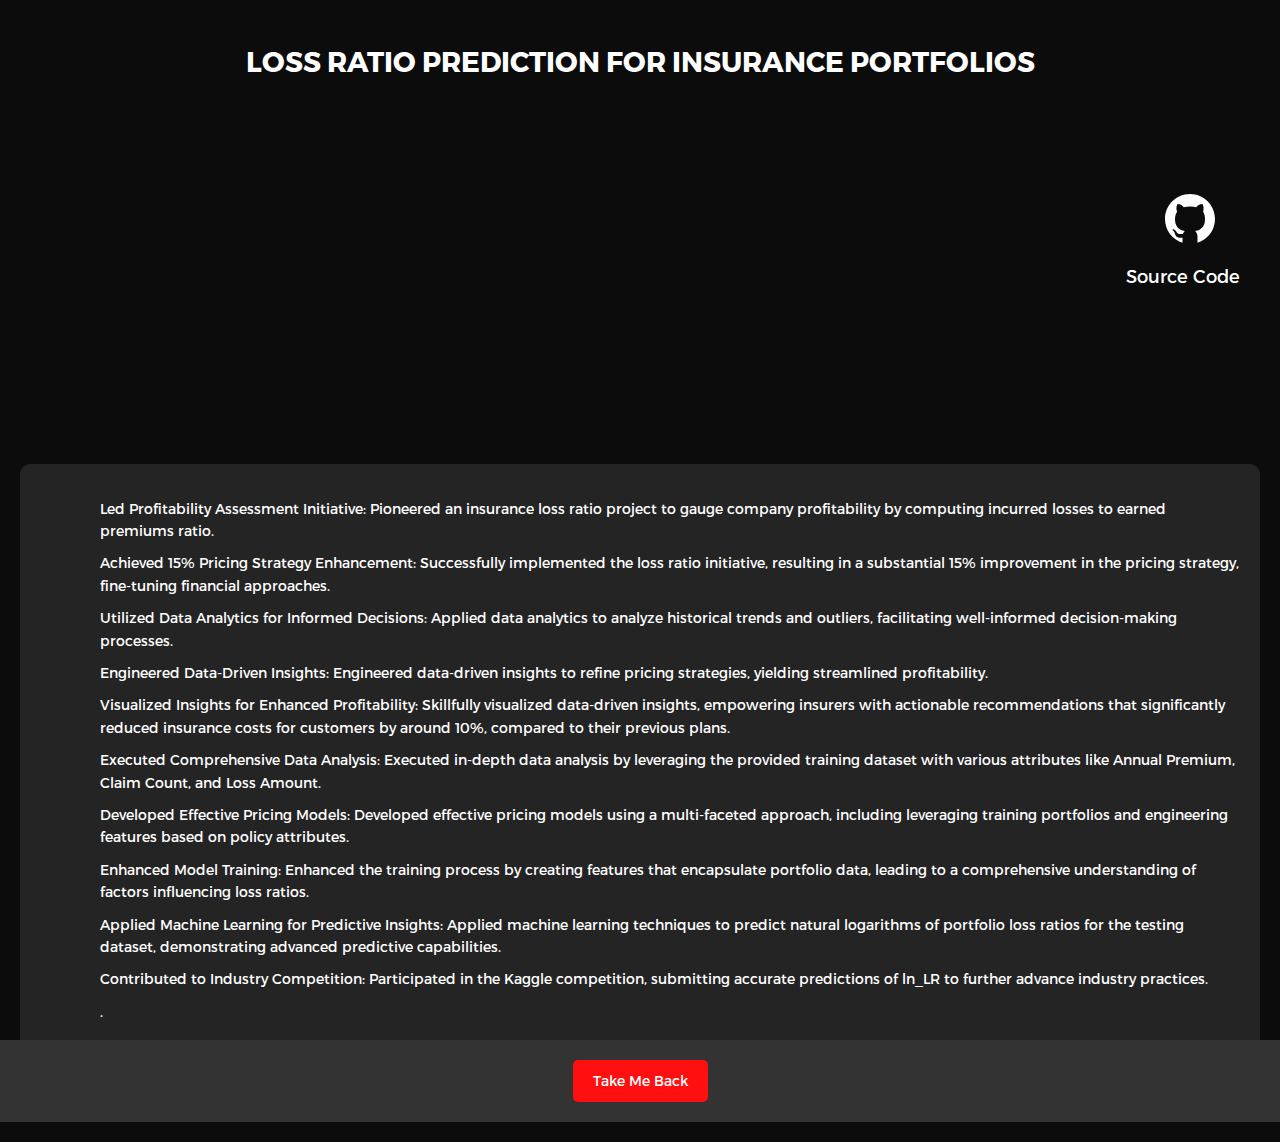
<file: project1.html>
<!DOCTYPE html>
<html lang="en">
<head>
    <meta charset="UTF-8">
    <meta name="viewport" content="width=device-width, initial-scale=1.0">
    <title>Project 1</title>
    <style>
        /* Styling for the page body */
        body {
            font-family: Arial, sans-serif;
            background-color: #333; /* Dark background color */
            color: #fff; /* Text color for the page */
            margin: 0;
            padding: 0;
            text-align: center; /* Center-align text */
            position: relative; /* Make the body relative for absolute positioning */
        }

        /* Styling for the project title */
        h1 {
            padding: 20px; /* Add padding for spacing */
        }

        /* Styling for the project image */
        .project-image {
            display: block;
            margin: 0 auto;
            width: 50%; /* Adjust the width as needed */
            height: auto; /* Maintain image aspect ratio */
        }

        /* Styling for the logos section */
        .logos {
            position: relative; /* Make the container relative for absolute positioning */
        }

        /* GitHub logo styling */
        .github-logo {
            width: 60px; /* Adjust the size as needed */
            fill: #fff; /* Color for the GitHub logo */
            position: absolute; /* Position the logo absolutely */
            top: -275px; /* Adjust the top position as needed */
            right: 60px; /* Adjust the right position as needed */
        }

        /* Styling for the "Source Code" text */
        .source-code-text {
            color: #fff; /* Text color for "Source Code" */
            font-size: 18px; /* Adjust the font size as needed */
            position: absolute; /* Position the text absolutely */
            top: -200px; /* Adjust the top position as needed */
            right: 40px; /* Adjust the right position as needed */
        }

        /* Project description styling */
        .project-description {
            text-align: left; /* Align text to the left */
            margin: 20px;
            padding: 20px;
            background-color: rgba(255, 255, 255, 0.1); /* Semi-transparent white background */
            border-radius: 10px; /* Add rounded corners */
            max-width: 1600px; /* Limit the maximum width of the description */
            max-height: 2000px;
            overflow: auto; /* Add scrolling if content exceeds the available space */
        }

        /* Style for list items */
        .project-description ul {
            list-style-type: disc;
            margin-left: 20px;
        }

        /* Style for list item text */
        .project-description li {
            display: flex;
            margin-bottom: 10px;
        }

        /* CSS for the footer section */
        footer {
            position: absolute;
            bottom: 0;
            width: 100%;
            background-color: #333; /* Background color for the footer */
            padding: 20px 0; /* Add padding for spacing */
            text-align: center;
            color: #fff; /* Text color for the footer */
        }

        /* CSS for the buttons within the footer */
        .buttons {
            margin: auto;
            display: flex;
            justify-content: center;
            gap: 20px; /* Adjust the gap between buttons as needed */
        }

        /* Styling for the "Take Me Back" button */
        .take-me-back-button {
            background-color: #ff0f0f; /* Button background color */
            color: #fff; /* Button text color */
            padding: 10px 20px; /* Adjust padding as needed */
            text-decoration: none; /* Remove underlines from links */
            border-radius: 5px; /* Add rounded corners */
        }

        /* Styling for the "Hire Me" button */
        .hire-me-button {
            background-color: #ff0f0f; /* Button background color */
            color: #fff; /* Button text color */
            padding: 10px 20px; /* Adjust padding as needed */
            text-decoration: none; /* Remove underlines from links */
            border-radius: 5px; /* Add rounded corners */
        }
    </style>
<link rel="stylesheet" href="assets/css/main.css" />
</head>
<body>
    <!-- Project title -->
    <h1> LOSS RATIO PREDICTION FOR INSURANCE PORTFOLIOS </h1>

    <!-- Project image -->
    <!-- Project video (replace with your YouTube video URL) -->
    <iframe width="560" height="315" src="https://www.youtube.com/embed/CAbYHShhV4Y?si=UfD3V8SKmWjzH60w" frameborder="0" allowfullscreen></iframe>
    <!-- 
        <img class="project-image" src="assets/img/project_1_image.png" alt="Project 1 Image" />
    --> 

    <!-- Logos section -->
    <div class="logos">
        <!-- GitHub logo using SVG code wrapped in a link -->
        <a href="https://github.com/kalyan2804/Insurance_Loss_Ratio_Prediction.git">
            <svg class="github-logo" xmlns="http://www.w3.org/2000/svg" x="0px" y="0px" width="100" height="100" viewBox="0 0 48 48">
                <path d="M44,24c0,8.96-5.88,16.54-14,19.08V38c0-1.71-0.72-3.24-1.86-4.34c5.24-0.95,7.86-4.00,7.86-9.66c0-2.45-0.50-4.39-1.48-5.90 c0.44-1.71,0.70-4.14-0.52-6.10c-2.36,0-4.01,1.39-4.98,2.53C27.57,14.18,25.90,14,24,14c-1.80,0-3.46,0.20-4.94,0.61 C18.10,13.46,16.42,12,14,12c-1.42,2.28-0.84,4.74-0.30,6.12C12.62,19.63,12,21.57,12,24c0,5.66,2.62,8.71,7.86,9.66 c-0.67,0.65-1.19,1.44-1.51,2.34H16c-1.44,0-2-0.64-2.77-1.68c-0.77-1.04-1.60-1.74-2.59-2.03c-0.53-0.06-0.89,0.37-0.42,0.75 c1.57,1.13,1.68,2.98,2.31,4.19C13.10,38.32,14.28,39,15.61,39H18v4.08C9.88,40.54,4,32.96,4,24C4,12.95,12.95,4,24,4 S44,12.95,44,24z"></path>
            </svg>
        </a>

        <!-- "Source Code" text wrapped in a link -->
        <a href="https://github.com/kalyan2804/Insurance_Loss_Ratio_Prediction.git">
            <p class="source-code-text">Source Code</p>
        </a>
    </div>

    <!-- Project description -->
    <div class="project-description">
        <ul>
            <li>
                Led Profitability Assessment Initiative: Pioneered an insurance loss ratio project to gauge company profitability by computing incurred losses to earned premiums ratio.
            </li>
            <li>
                Achieved 15% Pricing Strategy Enhancement: Successfully implemented the loss ratio initiative, resulting in a substantial 15% improvement in the pricing strategy, fine-tuning financial approaches.
            </li>
            <li>
                Utilized Data Analytics for Informed Decisions: Applied data analytics to analyze historical trends and outliers, facilitating well-informed decision-making processes.
            </li>
            <li>
                Engineered Data-Driven Insights: Engineered data-driven insights to refine pricing strategies, yielding streamlined profitability.
            </li>
            <li>
                Visualized Insights for Enhanced Profitability: Skillfully visualized data-driven insights, empowering insurers with actionable recommendations that significantly reduced insurance costs for customers by around 10%, compared to their previous plans.
            </li>
            <li>
                Executed Comprehensive Data Analysis: Executed in-depth data analysis by leveraging the provided training dataset with various attributes like Annual Premium, Claim Count, and Loss Amount.
            </li>
            <li>
                Developed Effective Pricing Models: Developed effective pricing models using a multi-faceted approach, including leveraging training portfolios and engineering features based on policy attributes.
            </li>
            <li>
                Enhanced Model Training: Enhanced the training process by creating features that encapsulate portfolio data, leading to a comprehensive understanding of factors influencing loss ratios.
            </li>
            <li>
                Applied Machine Learning for Predictive Insights: Applied machine learning techniques to predict natural logarithms of portfolio loss ratios for the testing dataset, demonstrating advanced predictive capabilities.
            </li>
            <li>
                Contributed to Industry Competition: Participated in the Kaggle competition, submitting accurate predictions of ln_LR to further advance industry practices.
            </li>
            .
            <li>
            </li>
            .
            <li>
            </li>
            .
            <li>
            </li>
        </ul>
    </div>
    
    <!-- Footer section -->
    <footer>
        <!-- Buttons section in the footer -->
        <div class="buttons">
            <!-- "Take Me Back" button with a link -->
            <a href="index.html" class="take-me-back-button">Take Me Back</a>
            <!-- "Hire Me" button with a link -->
            <script src="assets/js/functions-min.js"></script>
            <script src="assets/js/functions.js"></script>
        </div>
    </footer>
   
</body>
</html>
</file>
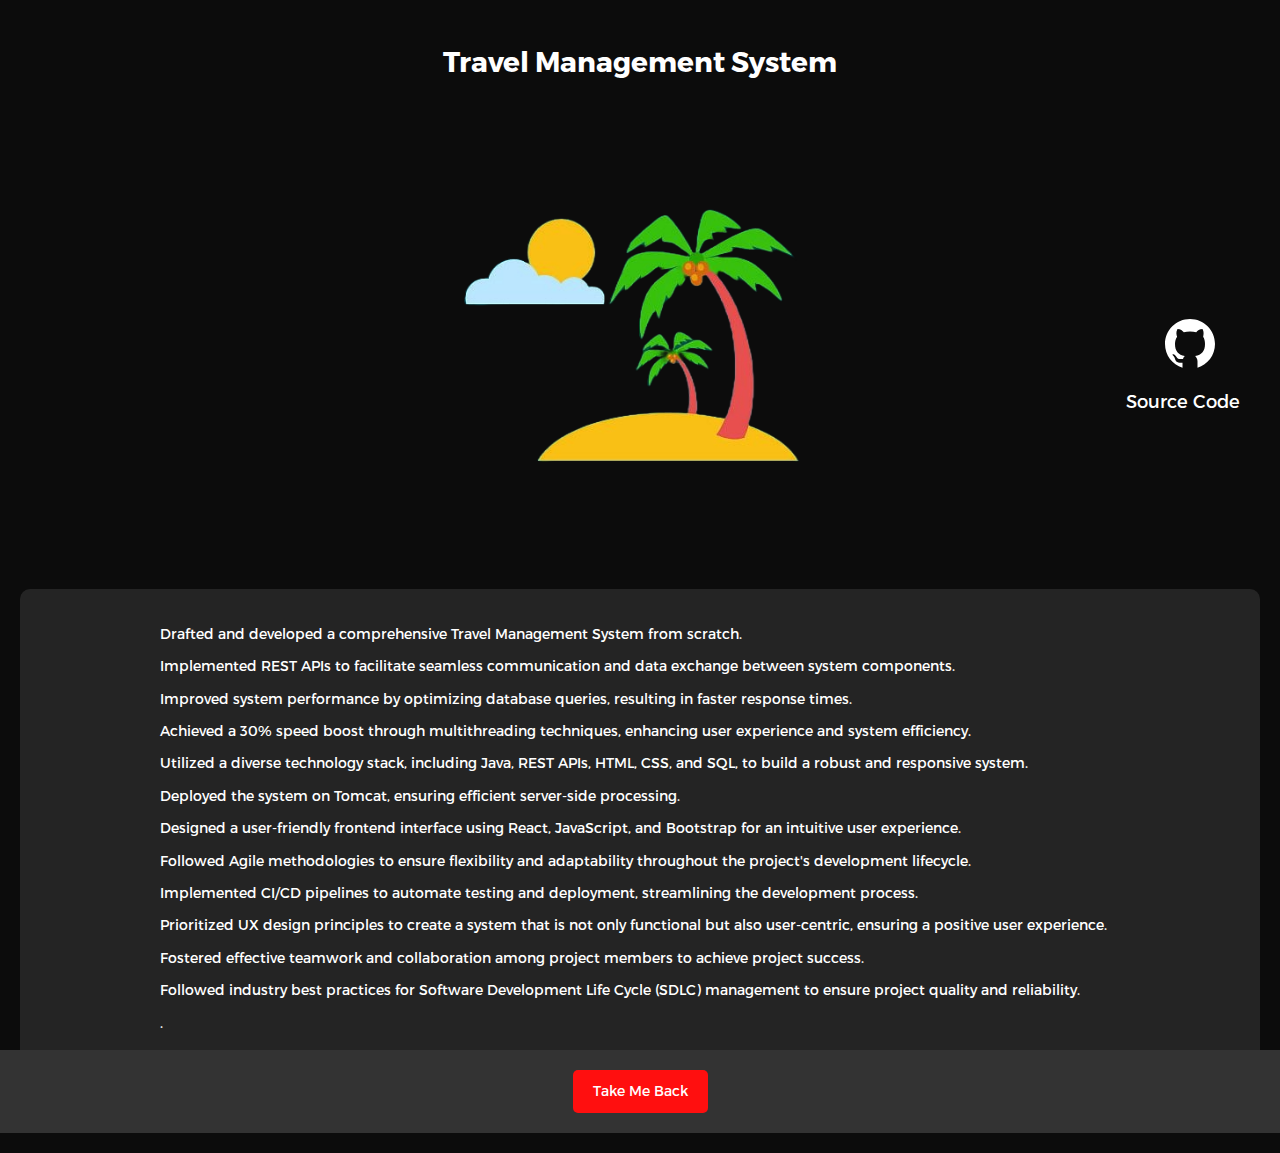
<file: project2.html>
<!DOCTYPE html>
<html lang="en">
<head>
    <meta charset="UTF-8">
    <meta name="viewport" content="width=device-width, initial-scale=1.0">
    <title>Project 2</title>
    <style>
        /* Styling for the page body */
        body {
            font-family: Arial, sans-serif;
            background-color: #333; /* Dark background color */
            color: #fff; /* Text color for the page */
            margin: 0;
            padding: 0;
            text-align: center; /* Center-align text */
            position: relative; /* Make the body relative for absolute positioning */
        }

        /* Styling for the project title */
        h1 {
            padding: 20px; /* Add padding for spacing */
        }

        /* Styling for the project image */
        .project-image {
            display: block;
            margin: 0 auto;
            width: 50%; /* Adjust the width as needed */
            height: auto; /* Maintain image aspect ratio */
        }

        /* Styling for the logos section */
        .logos {
            position: relative; /* Make the container relative for absolute positioning */
            display: flex;
        }

        /* GitHub logo styling */
        .github-logo {
            width: 60px; /* Adjust the size as needed */
            fill: #fff; /* Color for the GitHub logo */
            position: absolute; /* Position the logo absolutely */
            top: -275px; /* Adjust the top position as needed */
            right: 60px; /* Adjust the right position as needed */
            display: flex;
        }

        /* Styling for the "Source Code" text */
        .source-code-text {
            color: #fff; /* Text color for "Source Code" */
            font-size: 18px; /* Adjust the font size as needed */
            position: absolute; /* Position the text absolutely */
            top: -200px; /* Adjust the top position as needed */
            right: 40px; /* Adjust the right position as needed */
        }

        /* Project description styling */
        .project-description {
            text-align: left; /* Align text to the left */
            margin: 20px;
            padding: 20px;
            background-color: rgba(255, 255, 255, 0.1); /* Semi-transparent white background */
            border-radius: 10px; /* Add rounded corners */
            max-width: 1600px; /* Limit the maximum width of the description */
            max-height: 2000px;
            overflow: auto; /* Add scrolling if content exceeds the available space */
        }

        /* Style for list items */
        .project-description ul {
            list-style-type: disc;
            margin-left: 20px;
        }

        /* Style for list item text */
        .project-description li {
            display: flex;
            margin-bottom: 10px;
        }

        /* CSS for the footer section */
        footer {
            position: absolute;
            bottom: 0;
            width: 100%;
            background-color: #333; /* Background color for the footer */
            padding: 20px 0; /* Add padding for spacing */
            text-align: center;
            color: #fff; /* Text color for the footer */
        }

        /* CSS for the buttons within the footer */
        .buttons {
            margin: auto;
            display: flex;
            justify-content: center;
            gap: 20px; /* Adjust the gap between buttons as needed */
        }

        /* Styling for the "Take Me Back" button */
        .take-me-back-button {
            background-color: #ff0f0f; /* Button background color */
            color: #fff; /* Button text color */
            padding: 10px 20px; /* Adjust padding as needed */
            text-decoration: none; /* Remove underlines from links */
            border-radius: 5px; /* Add rounded corners */
        }

        /* Styling for the "Hire Me" button */
        .hire-me-button {
            background-color: #ff0f0f; /* Button background color */
            color: #fff; /* Button text color */
            padding: 10px 20px; /* Adjust padding as needed */
            text-decoration: none; /* Remove underlines from links */
            border-radius: 5px; /* Add rounded corners */
        }
    </style>
<link rel="stylesheet" href="assets/css/main.css" />
</head>
<body>
    <!-- Project title -->
    <h1> Travel Management System </h1>

    <!-- Project image -->
    <!-- Project video (replace with your YouTube video URL) -->
    
    <img class="project-image" src="assets/img/proj_2.png" alt="Project 2 Image" />
   

    <!-- Logos section -->
    <div class="logos">
        <!-- GitHub logo using SVG code wrapped in a link -->
        <a href="https://github.com/kalyan2804/Travel_Management_System.git">
            <svg class="github-logo" xmlns="http://www.w3.org/2000/svg" x="0px" y="0px" width="100" height="100" viewBox="0 0 48 48">
                <path d="M44,24c0,8.96-5.88,16.54-14,19.08V38c0-1.71-0.72-3.24-1.86-4.34c5.24-0.95,7.86-4.00,7.86-9.66c0-2.45-0.50-4.39-1.48-5.90 c0.44-1.71,0.70-4.14-0.52-6.10c-2.36,0-4.01,1.39-4.98,2.53C27.57,14.18,25.90,14,24,14c-1.80,0-3.46,0.20-4.94,0.61 C18.10,13.46,16.42,12,14,12c-1.42,2.28-0.84,4.74-0.30,6.12C12.62,19.63,12,21.57,12,24c0,5.66,2.62,8.71,7.86,9.66 c-0.67,0.65-1.19,1.44-1.51,2.34H16c-1.44,0-2-0.64-2.77-1.68c-0.77-1.04-1.60-1.74-2.59-2.03c-0.53-0.06-0.89,0.37-0.42,0.75 c1.57,1.13,1.68,2.98,2.31,4.19C13.10,38.32,14.28,39,15.61,39H18v4.08C9.88,40.54,4,32.96,4,24C4,12.95,12.95,4,24,4 S44,12.95,44,24z"></path>
            </svg>
        </a>

        <!-- "Source Code" text wrapped in a link -->
        <a href="https://github.com/kalyan2804/Travel_Management_System.git">
            <p class="source-code-text">Source Code</p>
        </a>
    </div>

    <!-- Project description -->
    <div class="project-description">
        <ul>
            <ul>
                <li>Drafted and developed a comprehensive Travel Management System from scratch.</li>
                <li>Implemented REST APIs to facilitate seamless communication and data exchange between system components.</li>
                <li>Improved system performance by optimizing database queries, resulting in faster response times.</li>
                <li>Achieved a 30% speed boost through multithreading techniques, enhancing user experience and system efficiency.</li>
                <li>Utilized a diverse technology stack, including Java, REST APIs, HTML, CSS, and SQL, to build a robust and responsive system.</li>
                <li>Deployed the system on Tomcat, ensuring efficient server-side processing.</li>
                <li>Designed a user-friendly frontend interface using React, JavaScript, and Bootstrap for an intuitive user experience.</li>
                <li>Followed Agile methodologies to ensure flexibility and adaptability throughout the project's development lifecycle.</li>
                <li>Implemented CI/CD pipelines to automate testing and deployment, streamlining the development process.</li>
                <li>Prioritized UX design principles to create a system that is not only functional but also user-centric, ensuring a positive user experience.</li>
                <li>Fostered effective teamwork and collaboration among project members to achieve project success.</li>
                <li>Followed industry best practices for Software Development Life Cycle (SDLC) management to ensure project quality and reliability.</li>
                <li>.</li>
                <li>.</li>
            </ul>
            .
            <li>
            </li>
        </ul>
    </div>
    
    <!-- Footer section -->
    <footer>
        <!-- Buttons section in the footer -->
        <div class="buttons">
            <!-- "Take Me Back" button with a link -->
            <a href="index.html" class="take-me-back-button">Take Me Back</a>
            <!-- "Hire Me" button with a link -->
            <script src="assets/js/functions-min.js"></script>
            <script src="assets/js/functions.js"></script>
        </div>
    </footer>
   
</body>
</html>
</file>
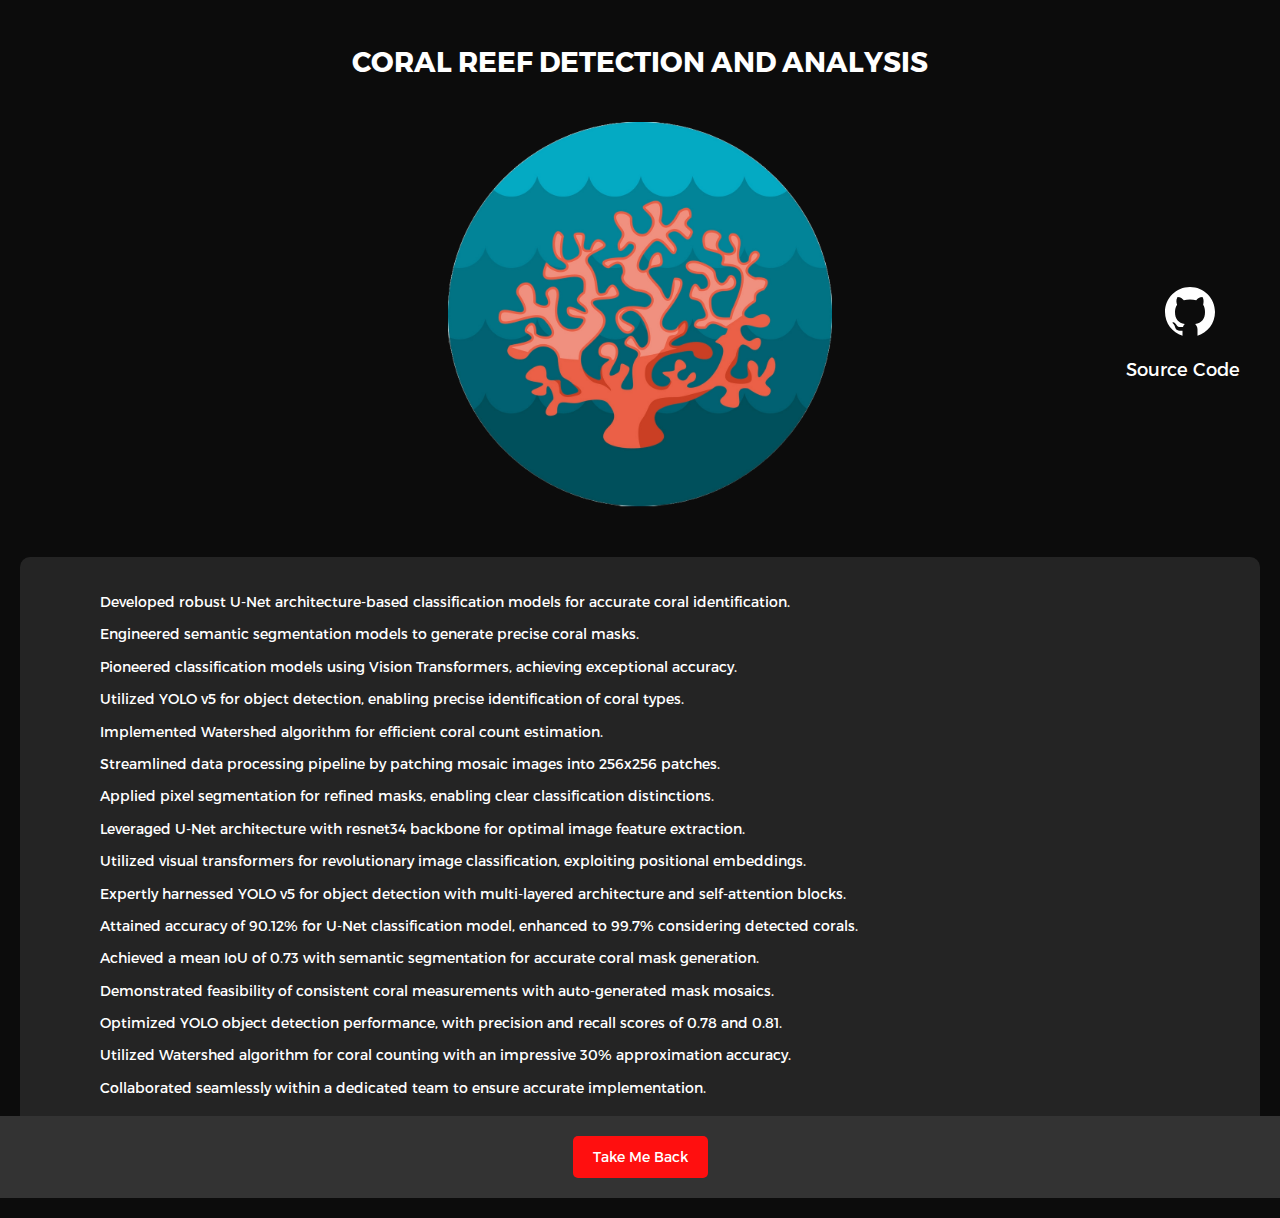
<file: project3.html>
<!DOCTYPE html>
<html lang="en">
<head>
    <meta charset="UTF-8">
    <meta name="viewport" content="width=device-width, initial-scale=1.0">
    <title>Project 3</title>
    <style>
        /* Styling for the page body */
        body {
            font-family: Arial, sans-serif;
            background-color: #333; /* Dark background color */
            color: #fff; /* Text color for the page */
            margin: 0;
            padding: 0;
            text-align: center; /* Center-align text */
            position: relative; /* Make the body relative for absolute positioning */
        }

        /* Styling for the project title */
        h1 {
            padding: 20px; /* Add padding for spacing */
        }

        /* Styling for the project image */
        .project-image {
            display: block;
            margin: 0 auto;
            width: 30%; /* Adjust the width as needed */
            height: auto; /* Maintain image aspect ratio */
        }

        /* Styling for the logos section */
        .logos {
            position: relative; /* Make the container relative for absolute positioning */
        }

        /* GitHub logo styling */
        .github-logo {
            width: 60px; /* Adjust the size as needed */
            fill: #fff; /* Color for the GitHub logo */
            position: absolute; /* Position the logo absolutely */
            top: -275px; /* Adjust the top position as needed */
            right: 60px; /* Adjust the right position as needed */
        }

        /* Styling for the "Source Code" text */
        .source-code-text {
            color: #fff; /* Text color for "Source Code" */
            font-size: 18px; /* Adjust the font size as needed */
            position: absolute; /* Position the text absolutely */
            top: -200px; /* Adjust the top position as needed */
            right: 40px; /* Adjust the right position as needed */
        }

        /* Project description styling */
        .project-description {
            text-align: left; /* Align text to the left */
            margin: 20px;
            padding: 20px;
            background-color: rgba(255, 255, 255, 0.1); /* Semi-transparent white background */
            border-radius: 10px; /* Add rounded corners */
            max-width: 1600px; /* Limit the maximum width of the description */
            max-height: 2000px;
            overflow: auto; /* Add scrolling if content exceeds the available space */
        }

        /* Style for list items */
        .project-description ul {
            list-style-type: disc;
            margin-left: 20px;
        }

        /* Style for list item text */
        .project-description li {
            display: flex;
            margin-bottom: 10px;
        }

        /* CSS for the footer section */
        footer {
            position: absolute;
            bottom: 0;
            width: 100%;
            background-color: #333; /* Background color for the footer */
            padding: 20px 0; /* Add padding for spacing */
            text-align: center;
            color: #fff; /* Text color for the footer */
        }

        /* CSS for the buttons within the footer */
        .buttons {
            margin: auto;
            display: flex;
            justify-content: center;
            gap: 20px; /* Adjust the gap between buttons as needed */
        }

        /* Styling for the "Take Me Back" button */
        .take-me-back-button {
            background-color: #ff0f0f; /* Button background color */
            color: #fff; /* Button text color */
            padding: 10px 20px; /* Adjust padding as needed */
            text-decoration: none; /* Remove underlines from links */
            border-radius: 5px; /* Add rounded corners */
        }

        /* Styling for the "Hire Me" button */
        .hire-me-button {
            background-color: #ff0f0f; /* Button background color */
            color: #fff; /* Button text color */
            padding: 10px 20px; /* Adjust padding as needed */
            text-decoration: none; /* Remove underlines from links */
            border-radius: 5px; /* Add rounded corners */
        }
    </style>
<link rel="stylesheet" href="assets/css/main.css" />
</head>
<body>
    <!-- Project title -->
    <h1> CORAL REEF DETECTION AND ANALYSIS </h1>

    <!-- Project image -->
    <!-- Project video (replace with your YouTube video URL) -->
 
    
    <img class="project-image" src="assets/img/proj_3.png" alt="Project 3 Image" />
    

    <!-- Logos section -->
    <div class="logos">
        <!-- GitHub logo using SVG code wrapped in a link -->
        <a href="https://github.com/kalyan2804/CORAL-REEF-DETECTION_2.git">
            <svg class="github-logo" xmlns="http://www.w3.org/2000/svg" x="0px" y="0px" width="100" height="100" viewBox="0 0 48 48">
                <path d="M44,24c0,8.96-5.88,16.54-14,19.08V38c0-1.71-0.72-3.24-1.86-4.34c5.24-0.95,7.86-4.00,7.86-9.66c0-2.45-0.50-4.39-1.48-5.90 c0.44-1.71,0.70-4.14-0.52-6.10c-2.36,0-4.01,1.39-4.98,2.53C27.57,14.18,25.90,14,24,14c-1.80,0-3.46,0.20-4.94,0.61 C18.10,13.46,16.42,12,14,12c-1.42,2.28-0.84,4.74-0.30,6.12C12.62,19.63,12,21.57,12,24c0,5.66,2.62,8.71,7.86,9.66 c-0.67,0.65-1.19,1.44-1.51,2.34H16c-1.44,0-2-0.64-2.77-1.68c-0.77-1.04-1.60-1.74-2.59-2.03c-0.53-0.06-0.89,0.37-0.42,0.75 c1.57,1.13,1.68,2.98,2.31,4.19C13.10,38.32,14.28,39,15.61,39H18v4.08C9.88,40.54,4,32.96,4,24C4,12.95,12.95,4,24,4 S44,12.95,44,24z"></path>
            </svg>
        </a>

        <!-- "Source Code" text wrapped in a link -->
        <a href="https://github.com/kalyan2804/CORAL-REEF-DETECTION_2.git">
            <p class="source-code-text">Source Code</p>
        </a>
    </div>

    <!-- Project description -->
    <div class="project-description">
        <ul>
            <li>Developed robust U-Net architecture-based classification models for accurate coral identification.</li>
            <li>Engineered semantic segmentation models to generate precise coral masks.</li>
            <li>Pioneered classification models using Vision Transformers, achieving exceptional accuracy.</li>
            <li>Utilized YOLO v5 for object detection, enabling precise identification of coral types.</li>
            <li>Implemented Watershed algorithm for efficient coral count estimation.</li>
            <li>Streamlined data processing pipeline by patching mosaic images into 256x256 patches.</li>
            <li>Applied pixel segmentation for refined masks, enabling clear classification distinctions.</li>
            <li>Leveraged U-Net architecture with resnet34 backbone for optimal image feature extraction.</li>
            <li>Utilized visual transformers for revolutionary image classification, exploiting positional embeddings.</li>
            <li>Expertly harnessed YOLO v5 for object detection with multi-layered architecture and self-attention blocks.</li>
            <li>Attained accuracy of 90.12% for U-Net classification model, enhanced to 99.7% considering detected corals.</li>
            <li>Achieved a mean IoU of 0.73 with semantic segmentation for accurate coral mask generation.</li>
            <li>Demonstrated feasibility of consistent coral measurements with auto-generated mask mosaics.</li>
            <li>Optimized YOLO object detection performance, with precision and recall scores of 0.78 and 0.81.</li>
            <li>Utilized Watershed algorithm for coral counting with an impressive 30% approximation accuracy.</li>
            <li>Collaborated seamlessly within a dedicated team to ensure accurate implementation.</li>
            <li>.</li>
            <li>.</li>
        </ul>
        
    </div>
    
    <!-- Footer section -->
    <footer>
        <!-- Buttons section in the footer -->
        <div class="buttons">
            <!-- "Take Me Back" button with a link -->
            <a href="index.html" class="take-me-back-button">Take Me Back</a>
            <!-- "Hire Me" button with a link -->
            <script src="assets/js/functions-min.js"></script>
            <script src="assets/js/functions.js"></script>
        </div>
    </footer>
   
</body>
</html>
</file>
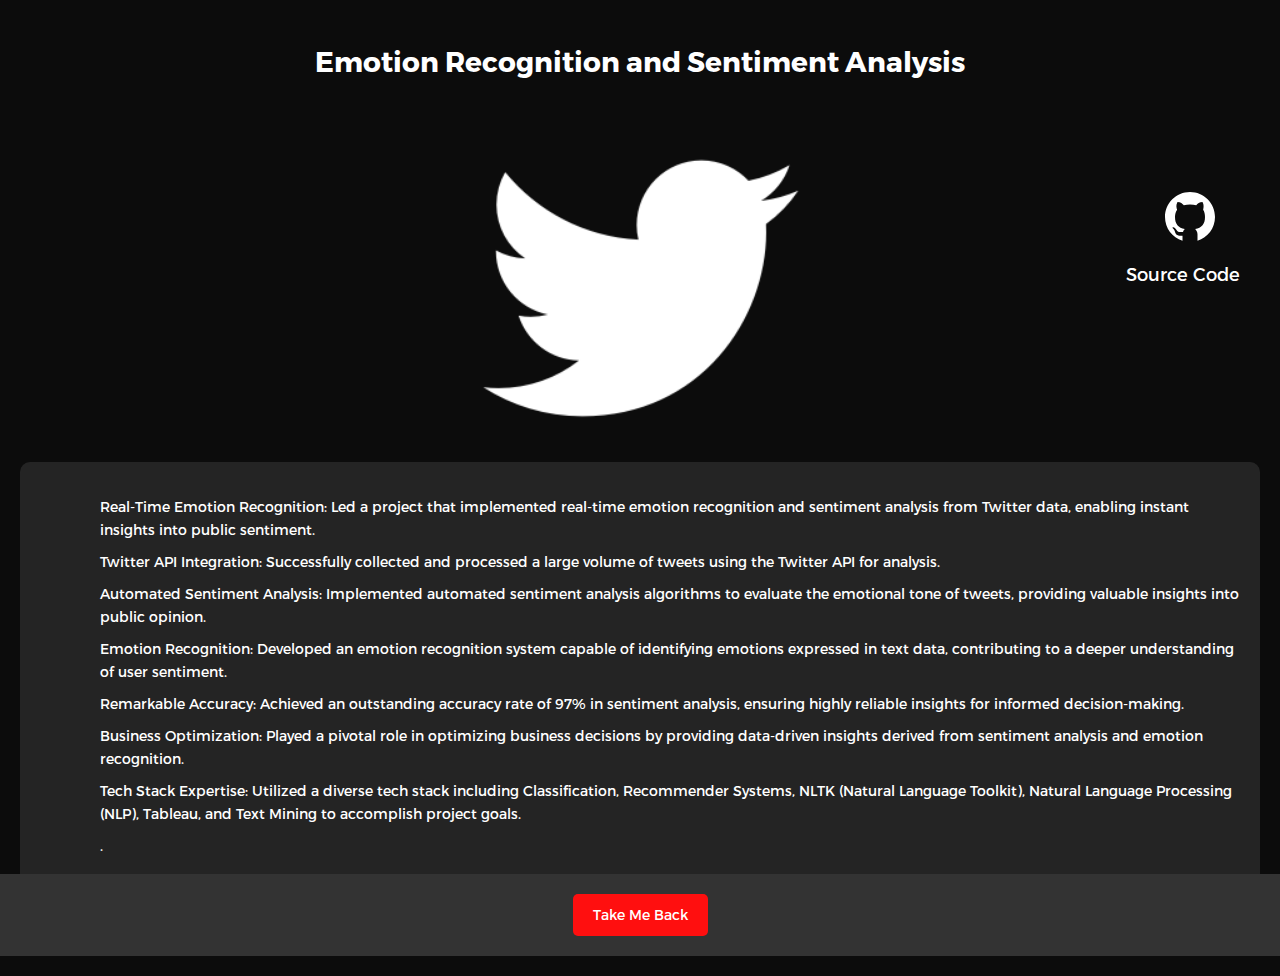
<file: project4.html>
<!DOCTYPE html>
<html lang="en">
<head>
    <meta charset="UTF-8">
    <meta name="viewport" content="width=device-width, initial-scale=1.0">
    <title>Project 4</title>
    <style>
        /* Styling for the page body */
        body {
            font-family: Arial, sans-serif;
            background-color: #333; /* Dark background color */
            color: #fff; /* Text color for the page */
            margin: 0;
            padding: 0;
            text-align: center; /* Center-align text */
            position: relative; /* Make the body relative for absolute positioning */
        }

        /* Styling for the project title */
        h1 {
            padding: 20px; /* Add padding for spacing */
        }

        /* Styling for the project image */
        .project-image {
            display: block;
            margin: 0 auto;
            width: 25%; /* Adjust the width as needed */
            height: auto; /* Maintain image aspect ratio */
        }

        /* Styling for the logos section */
        .logos {
            position: relative; /* Make the container relative for absolute positioning */
        }

        /* GitHub logo styling */
        .github-logo {
            width: 60px; /* Adjust the size as needed */
            fill: #fff; /* Color for the GitHub logo */
            position: absolute; /* Position the logo absolutely */
            top: -275px; /* Adjust the top position as needed */
            right: 60px; /* Adjust the right position as needed */
        }

        /* Styling for the "Source Code" text */
        .source-code-text {
            color: #fff; /* Text color for "Source Code" */
            font-size: 18px; /* Adjust the font size as needed */
            position: absolute; /* Position the text absolutely */
            top: -200px; /* Adjust the top position as needed */
            right: 40px; /* Adjust the right position as needed */
        }

        /* Project description styling */
        .project-description {
            text-align: left; /* Align text to the left */
            margin: 20px;
            padding: 20px;
            background-color: rgba(255, 255, 255, 0.1); /* Semi-transparent white background */
            border-radius: 10px; /* Add rounded corners */
            max-width: 1600px; /* Limit the maximum width of the description */
            max-height: 2000px;
            overflow: auto; /* Add scrolling if content exceeds the available space */
        }

        /* Style for list items */
        .project-description ul {
            list-style-type: disc;
            margin-left: 20px;
        }

        /* Style for list item text */
        .project-description li {
            display: flex;
            margin-bottom: 10px;
        }

        /* CSS for the footer section */
        footer {
            position: absolute;
            bottom: 0;
            width: 100%;
            background-color: #333; /* Background color for the footer */
            padding: 20px 0; /* Add padding for spacing */
            text-align: center;
            color: #fff; /* Text color for the footer */
        }

        /* CSS for the buttons within the footer */
        .buttons {
            margin: auto;
            display: flex;
            justify-content: center;
            gap: 20px; /* Adjust the gap between buttons as needed */
        }

        /* Styling for the "Take Me Back" button */
        .take-me-back-button {
            background-color: #ff0f0f; /* Button background color */
            color: #fff; /* Button text color */
            padding: 10px 20px; /* Adjust padding as needed */
            text-decoration: none; /* Remove underlines from links */
            border-radius: 5px; /* Add rounded corners */
        }

        /* Styling for the "Hire Me" button */
        .hire-me-button {
            background-color: #ff0f0f; /* Button background color */
            color: #fff; /* Button text color */
            padding: 10px 20px; /* Adjust padding as needed */
            text-decoration: none; /* Remove underlines from links */
            border-radius: 5px; /* Add rounded corners */
        }
    </style>
<link rel="stylesheet" href="assets/css/main.css" />
</head>
<body>
    <!-- Project title -->
    <h1> Emotion Recognition and Sentiment Analysis </h1>

    <!-- Project image -->
    <!-- Project video (replace with your YouTube video URL) -->
    

    <img class="project-image" src="assets/img/proj_4.png" alt="Project 4 Image" />
   

    <!-- Logos section -->
    <div class="logos">
        <!-- GitHub logo using SVG code wrapped in a link -->
        <a href="https://github.com/kalyan2804/Emotion_Recognition.git">
            <svg class="github-logo" xmlns="http://www.w3.org/2000/svg" x="0px" y="0px" width="100" height="100" viewBox="0 0 48 48">
                <path d="M44,24c0,8.96-5.88,16.54-14,19.08V38c0-1.71-0.72-3.24-1.86-4.34c5.24-0.95,7.86-4.00,7.86-9.66c0-2.45-0.50-4.39-1.48-5.90 c0.44-1.71,0.70-4.14-0.52-6.10c-2.36,0-4.01,1.39-4.98,2.53C27.57,14.18,25.90,14,24,14c-1.80,0-3.46,0.20-4.94,0.61 C18.10,13.46,16.42,12,14,12c-1.42,2.28-0.84,4.74-0.30,6.12C12.62,19.63,12,21.57,12,24c0,5.66,2.62,8.71,7.86,9.66 c-0.67,0.65-1.19,1.44-1.51,2.34H16c-1.44,0-2-0.64-2.77-1.68c-0.77-1.04-1.60-1.74-2.59-2.03c-0.53-0.06-0.89,0.37-0.42,0.75 c1.57,1.13,1.68,2.98,2.31,4.19C13.10,38.32,14.28,39,15.61,39H18v4.08C9.88,40.54,4,32.96,4,24C4,12.95,12.95,4,24,4 S44,12.95,44,24z"></path>
            </svg>
        </a>

        <!-- "Source Code" text wrapped in a link -->
        <a href="https://github.com/kalyan2804/Emotion_Recognition.git">
            <p class="source-code-text">Source Code</p>
        </a>
    </div>

    <!-- Project description -->
    <div class="project-description">
        <ul>
            
                <li>Real-Time Emotion Recognition: Led a project that implemented real-time emotion recognition and sentiment analysis from Twitter data, enabling instant insights into public sentiment.</li>
                <li>Twitter API Integration: Successfully collected and processed a large volume of tweets using the Twitter API for analysis.</li>
                <li>Automated Sentiment Analysis: Implemented automated sentiment analysis algorithms to evaluate the emotional tone of tweets, providing valuable insights into public opinion.</li>
                <li>Emotion Recognition: Developed an emotion recognition system capable of identifying emotions expressed in text data, contributing to a deeper understanding of user sentiment.</li>
                <li>Remarkable Accuracy: Achieved an outstanding accuracy rate of 97% in sentiment analysis, ensuring highly reliable insights for informed decision-making.</li>
                <li>Business Optimization: Played a pivotal role in optimizing business decisions by providing data-driven insights derived from sentiment analysis and emotion recognition.</li>
                <li>Tech Stack Expertise: Utilized a diverse tech stack including Classification, Recommender Systems, NLTK (Natural Language Toolkit), Natural Language Processing (NLP), Tableau, and Text Mining to accomplish project goals.</li>
           
            
            .
            <li>
            </li>
            .
            <li>
            </li>
            .
            <li>
            </li>
        </ul>
    </div>
    
    <!-- Footer section -->
    <footer>
        <!-- Buttons section in the footer -->
        <div class="buttons">
            <!-- "Take Me Back" button with a link -->
            <a href="index.html" class="take-me-back-button">Take Me Back</a>
            <!-- "Hire Me" button with a link -->
            <script src="assets/js/functions-min.js"></script>
            <script src="assets/js/functions.js"></script>
        </div>
    </footer>
   
</body>
</html>
</file>
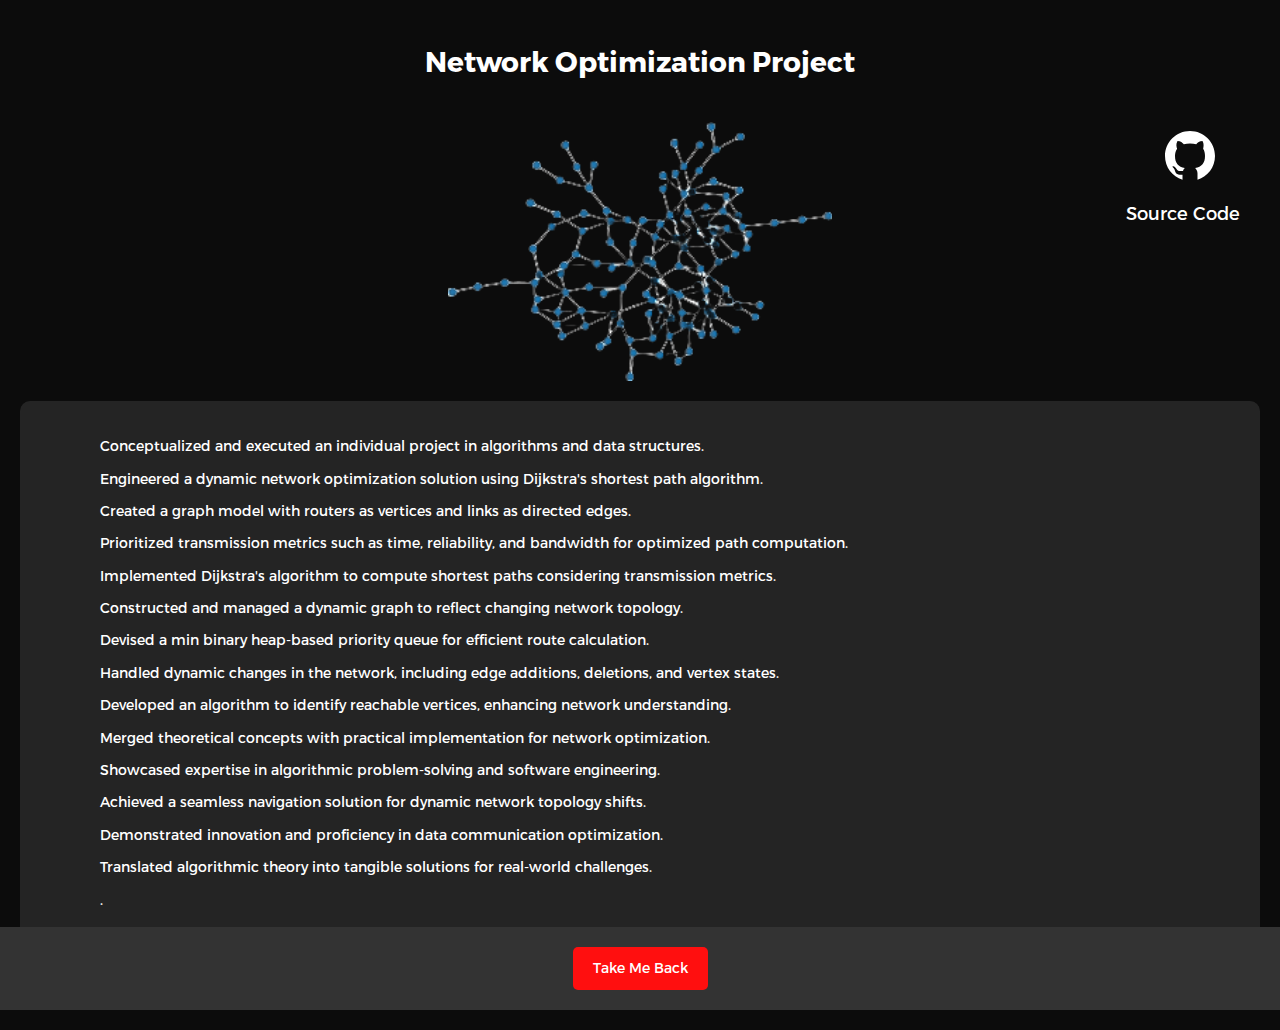
<file: project5.html>
<!DOCTYPE html>
<html lang="en">
<head>
    <meta charset="UTF-8">
    <meta name="viewport" content="width=device-width, initial-scale=1.0">
    <title>Project 5</title>
    <style>
        /* Styling for the page body */
        body {
            font-family: Arial, sans-serif;
            background-color: #333; /* Dark background color */
            color: #fff; /* Text color for the page */
            margin: 0;
            padding: 0;
            text-align: center; /* Center-align text */
            position: relative; /* Make the body relative for absolute positioning */
        }

        /* Styling for the project title */
        h1 {
            padding: 20px; /* Add padding for spacing */
        }

        /* Styling for the project image */
        .project-image {
            display: block;
            margin: 0 auto;
            width: 30%; /* Adjust the width as needed */
            height: auto; /* Maintain image aspect ratio */
        }

        /* Styling for the logos section */
        .logos {
            position: relative; /* Make the container relative for absolute positioning */
        }

        /* GitHub logo styling */
        .github-logo {
            width: 60px; /* Adjust the size as needed */
            fill: #fff; /* Color for the GitHub logo */
            position: absolute; /* Position the logo absolutely */
            top: -275px; /* Adjust the top position as needed */
            right: 60px; /* Adjust the right position as needed */
        }

        /* Styling for the "Source Code" text */
        .source-code-text {
            color: #fff; /* Text color for "Source Code" */
            font-size: 18px; /* Adjust the font size as needed */
            position: absolute; /* Position the text absolutely */
            top: -200px; /* Adjust the top position as needed */
            right: 40px; /* Adjust the right position as needed */
        }

        /* Project description styling */
        .project-description {
            text-align: left; /* Align text to the left */
            margin: 20px;
            padding: 20px;
            background-color: rgba(255, 255, 255, 0.1); /* Semi-transparent white background */
            border-radius: 10px; /* Add rounded corners */
            max-width: 1600px; /* Limit the maximum width of the description */
            max-height: 2000px;
            overflow: auto; /* Add scrolling if content exceeds the available space */
        }

        /* Style for list items */
        .project-description ul {
            list-style-type: disc;
            margin-left: 20px;
        }

        /* Style for list item text */
        .project-description li {
            display: flex;
            margin-bottom: 10px;
        }

        /* CSS for the footer section */
        footer {
            position: absolute;
            bottom: 0;
            width: 100%;
            background-color: #333; /* Background color for the footer */
            padding: 20px 0; /* Add padding for spacing */
            text-align: center;
            color: #fff; /* Text color for the footer */
        }

        /* CSS for the buttons within the footer */
        .buttons {
            margin: auto;
            display: flex;
            justify-content: center;
            gap: 20px; /* Adjust the gap between buttons as needed */
        }

        /* Styling for the "Take Me Back" button */
        .take-me-back-button {
            background-color: #ff0f0f; /* Button background color */
            color: #fff; /* Button text color */
            padding: 10px 20px; /* Adjust padding as needed */
            text-decoration: none; /* Remove underlines from links */
            border-radius: 5px; /* Add rounded corners */
        }

        /* Styling for the "Hire Me" button */
        .hire-me-button {
            background-color: #ff0f0f; /* Button background color */
            color: #fff; /* Button text color */
            padding: 10px 20px; /* Adjust padding as needed */
            text-decoration: none; /* Remove underlines from links */
            border-radius: 5px; /* Add rounded corners */
        }
    </style>
<link rel="stylesheet" href="assets/css/main.css" />
</head>
<body>
    <!-- Project title -->
    <h1> Network Optimization Project </h1>

    <!-- Project image -->
    <!-- Project video (replace with your YouTube video URL) -->
 

    <img class="project-image" src="assets/img/proj_5.png" alt="Project 5 Image" />
    

    <!-- Logos section -->
    <div class="logos">
        <!-- GitHub logo using SVG code wrapped in a link -->
        <a href="https://github.com/kalyan2804/Shortest_Path_Network.git">
            <svg class="github-logo" xmlns="http://www.w3.org/2000/svg" x="0px" y="0px" width="100" height="100" viewBox="0 0 48 48">
                <path d="M44,24c0,8.96-5.88,16.54-14,19.08V38c0-1.71-0.72-3.24-1.86-4.34c5.24-0.95,7.86-4.00,7.86-9.66c0-2.45-0.50-4.39-1.48-5.90 c0.44-1.71,0.70-4.14-0.52-6.10c-2.36,0-4.01,1.39-4.98,2.53C27.57,14.18,25.90,14,24,14c-1.80,0-3.46,0.20-4.94,0.61 C18.10,13.46,16.42,12,14,12c-1.42,2.28-0.84,4.74-0.30,6.12C12.62,19.63,12,21.57,12,24c0,5.66,2.62,8.71,7.86,9.66 c-0.67,0.65-1.19,1.44-1.51,2.34H16c-1.44,0-2-0.64-2.77-1.68c-0.77-1.04-1.60-1.74-2.59-2.03c-0.53-0.06-0.89,0.37-0.42,0.75 c1.57,1.13,1.68,2.98,2.31,4.19C13.10,38.32,14.28,39,15.61,39H18v4.08C9.88,40.54,4,32.96,4,24C4,12.95,12.95,4,24,4 S44,12.95,44,24z"></path>
            </svg>
        </a>

        <!-- "Source Code" text wrapped in a link -->
        <a href="https://github.com/kalyan2804/Shortest_Path_Network.git">
            <p class="source-code-text">Source Code</p>
        </a>
    </div>

    <!-- Project description -->
    <div class="project-description">
        <ul>
            
                <li>Conceptualized and executed an individual project in algorithms and data structures.</li>
                <li>Engineered a dynamic network optimization solution using Dijkstra's shortest path algorithm.</li>
                <li>Created a graph model with routers as vertices and links as directed edges.</li>
                <li>Prioritized transmission metrics such as time, reliability, and bandwidth for optimized path computation.</li>
                <li>Implemented Dijkstra's algorithm to compute shortest paths considering transmission metrics.</li>
                <li>Constructed and managed a dynamic graph to reflect changing network topology.</li>
                <li>Devised a min binary heap-based priority queue for efficient route calculation.</li>
                <li>Handled dynamic changes in the network, including edge additions, deletions, and vertex states.</li>
                <li>Developed an algorithm to identify reachable vertices, enhancing network understanding.</li>
                <li>Merged theoretical concepts with practical implementation for network optimization.</li>
                <li>Showcased expertise in algorithmic problem-solving and software engineering.</li>
                <li>Achieved a seamless navigation solution for dynamic network topology shifts.</li>
                <li>Demonstrated innovation and proficiency in data communication optimization.</li>
                <li>Translated algorithmic theory into tangible solutions for real-world challenges.</li>
            
            
            .
            <li>
            </li>
            .
            <li>
            </li>
            .
            <li>
            </li>
        </ul>
    </div>
    
    <!-- Footer section -->
    <footer>
        <!-- Buttons section in the footer -->
        <div class="buttons">
            <!-- "Take Me Back" button with a link -->
            <a href="index.html" class="take-me-back-button">Take Me Back</a>
            <!-- "Hire Me" button with a link -->
            <script src="assets/js/functions-min.js"></script>
            <script src="assets/js/functions.js"></script>
        </div>
    </footer>
   
</body>
</html>
</file>
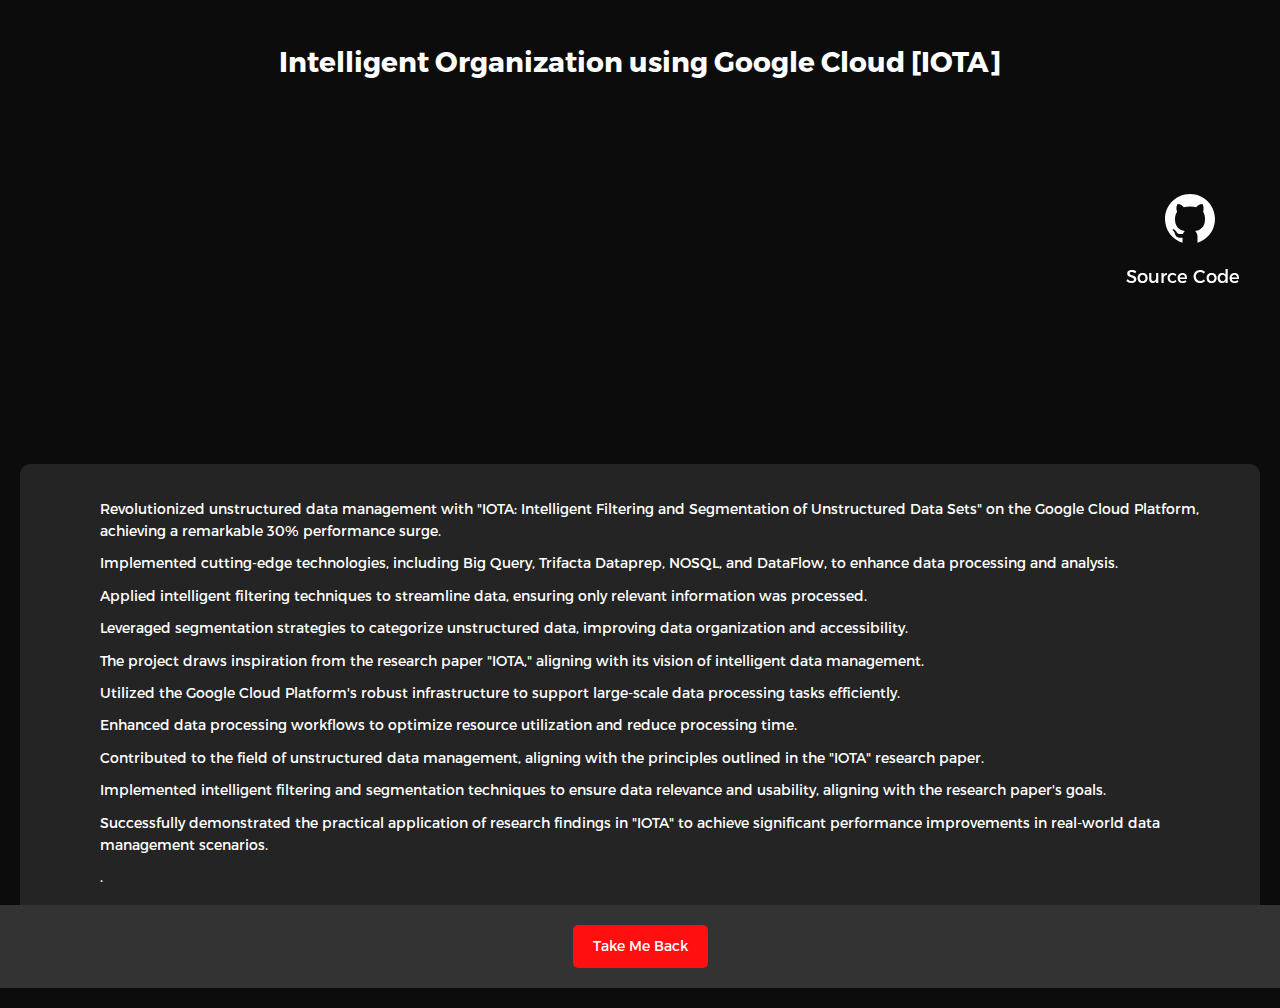
<file: project6.html>
<!DOCTYPE html>
<html lang="en">
<head>
    <meta charset="UTF-8">
    <meta name="viewport" content="width=device-width, initial-scale=1.0">
    <title>Project 6</title>
    <style>
        /* Styling for the page body */
        body {
            font-family: Arial, sans-serif;
            background-color: #333; /* Dark background color */
            color: #fff; /* Text color for the page */
            margin: 0;
            padding: 0;
            text-align: center; /* Center-align text */
            position: relative; /* Make the body relative for absolute positioning */
        }

        /* Styling for the project title */
        h1 {
            padding: 20px; /* Add padding for spacing */
        }

        /* Styling for the project image */
        .project-image {
            display: block;
            margin: 0 auto;
            width: 50%; /* Adjust the width as needed */
            height: auto; /* Maintain image aspect ratio */
        }

        /* Styling for the logos section */
        .logos {
            position: relative; /* Make the container relative for absolute positioning */
        }

        /* GitHub logo styling */
        .github-logo {
            width: 60px; /* Adjust the size as needed */
            fill: #fff; /* Color for the GitHub logo */
            position: absolute; /* Position the logo absolutely */
            top: -275px; /* Adjust the top position as needed */
            right: 60px; /* Adjust the right position as needed */
        }

        /* Styling for the "Source Code" text */
        .source-code-text {
            color: #fff; /* Text color for "Source Code" */
            font-size: 18px; /* Adjust the font size as needed */
            position: absolute; /* Position the text absolutely */
            top: -200px; /* Adjust the top position as needed */
            right: 40px; /* Adjust the right position as needed */
        }

        /* Project description styling */
        .project-description {
            text-align: left; /* Align text to the left */
            margin: 20px;
            padding: 20px;
            background-color: rgba(255, 255, 255, 0.1); /* Semi-transparent white background */
            border-radius: 10px; /* Add rounded corners */
            max-width: 1600px; /* Limit the maximum width of the description */
            max-height: 2000px;
            overflow: auto; /* Add scrolling if content exceeds the available space */
        }

        /* Style for list items */
        .project-description ul {
            list-style-type: disc;
            margin-left: 20px;
        }

        /* Style for list item text */
        .project-description li {
            display: flex;
            margin-bottom: 10px;
        }

        /* CSS for the footer section */
        footer {
            position: absolute;
            bottom: 0;
            width: 100%;
            background-color: #333; /* Background color for the footer */
            padding: 20px 0; /* Add padding for spacing */
            text-align: center;
            color: #fff; /* Text color for the footer */
        }

        /* CSS for the buttons within the footer */
        .buttons {
            margin: auto;
            display: flex;
            justify-content: center;
            gap: 20px; /* Adjust the gap between buttons as needed */
        }

        /* Styling for the "Take Me Back" button */
        .take-me-back-button {
            background-color: #ff0f0f; /* Button background color */
            color: #fff; /* Button text color */
            padding: 10px 20px; /* Adjust padding as needed */
            text-decoration: none; /* Remove underlines from links */
            border-radius: 5px; /* Add rounded corners */
        }

        /* Styling for the "Hire Me" button */
        .hire-me-button {
            background-color: #ff0f0f; /* Button background color */
            color: #fff; /* Button text color */
            padding: 10px 20px; /* Adjust padding as needed */
            text-decoration: none; /* Remove underlines from links */
            border-radius: 5px; /* Add rounded corners */
        }
    </style>
<link rel="stylesheet" href="assets/css/main.css" />
</head>
<body>
    <!-- Project title -->
    <h1>  Intelligent Organization using Google Cloud [IOTA] </h1>

    <!-- Project image -->
    <!-- Project video (replace with your YouTube video URL) -->
    <iframe width="560" height="315" src="https://www.youtube.com/embed/TRasLZ4-aBE?si=oORDqhNU4FnI_sWN" frameborder="0" allowfullscreen></iframe>
    <iframe width="560" height="315" src="https://www.youtube.com/embed/2y5E_vv_o60?si=5NgKZ5JZZgBXf3JP" frameborder="0" allowfullscreen></iframe>

    <!-- Logos section -->
    <div class="logos">
        <!-- GitHub logo using SVG code wrapped in a link -->
        <a href=https://www.researchgate.net/publication/322000363_Iota_Intelligent_filtering_and_segmentation_of_unstructured_datasets">
            <svg class="github-logo" xmlns="http://www.w3.org/2000/svg" x="0px" y="0px" width="100" height="100" viewBox="0 0 48 48">
                <path d="M44,24c0,8.96-5.88,16.54-14,19.08V38c0-1.71-0.72-3.24-1.86-4.34c5.24-0.95,7.86-4.00,7.86-9.66c0-2.45-0.50-4.39-1.48-5.90 c0.44-1.71,0.70-4.14-0.52-6.10c-2.36,0-4.01,1.39-4.98,2.53C27.57,14.18,25.90,14,24,14c-1.80,0-3.46,0.20-4.94,0.61 C18.10,13.46,16.42,12,14,12c-1.42,2.28-0.84,4.74-0.30,6.12C12.62,19.63,12,21.57,12,24c0,5.66,2.62,8.71,7.86,9.66 c-0.67,0.65-1.19,1.44-1.51,2.34H16c-1.44,0-2-0.64-2.77-1.68c-0.77-1.04-1.60-1.74-2.59-2.03c-0.53-0.06-0.89,0.37-0.42,0.75 c1.57,1.13,1.68,2.98,2.31,4.19C13.10,38.32,14.28,39,15.61,39H18v4.08C9.88,40.54,4,32.96,4,24C4,12.95,12.95,4,24,4 S44,12.95,44,24z"></path>
            </svg>
        </a>

        <!-- "Source Code" text wrapped in a link -->
        <a href="https://www.researchgate.net/publication/322000363_Iota_Intelligent_filtering_and_segmentation_of_unstructured_datasets">
            <p class="source-code-text">Source Code</p>
        </a>
    </div>

    <!-- Project description -->
    <div class="project-description">
        <ul>
           
                <li>Revolutionized unstructured data management with "IOTA: Intelligent Filtering and Segmentation of Unstructured Data Sets" on the Google Cloud Platform, achieving a remarkable 30% performance surge.</li>
                <li>Implemented cutting-edge technologies, including Big Query, Trifacta Dataprep, NOSQL, and DataFlow, to enhance data processing and analysis.</li>
                <li>Applied intelligent filtering techniques to streamline data, ensuring only relevant information was processed.</li>
                <li>Leveraged segmentation strategies to categorize unstructured data, improving data organization and accessibility.</li>
                <li>The project draws inspiration from the research paper "IOTA," aligning with its vision of intelligent data management.</li>
                <li>Utilized the Google Cloud Platform's robust infrastructure to support large-scale data processing tasks efficiently.</li>
                <li>Enhanced data processing workflows to optimize resource utilization and reduce processing time.</li>
                <li>Contributed to the field of unstructured data management, aligning with the principles outlined in the "IOTA" research paper.</li>
                <li>Implemented intelligent filtering and segmentation techniques to ensure data relevance and usability, aligning with the research paper's goals.</li>
                <li>Successfully demonstrated the practical application of research findings in "IOTA" to achieve significant performance improvements in real-world data management scenarios.</li>
            
            
            
            <li>
                .
            </li>
            .
            <li>
            </li>
            .
            <li>
            </li>
        </ul>
    </div>
    
    <!-- Footer section -->
    <footer>
        <!-- Buttons section in the footer -->
        <div class="buttons">
            <!-- "Take Me Back" button with a link -->
            <a href="index.html" class="take-me-back-button">Take Me Back</a>
            <!-- "Hire Me" button with a link -->
            <script src="assets/js/functions-min.js"></script>
            <script src="assets/js/functions.js"></script>
        </div>
    </footer>
   
</body>
</html>
</file>
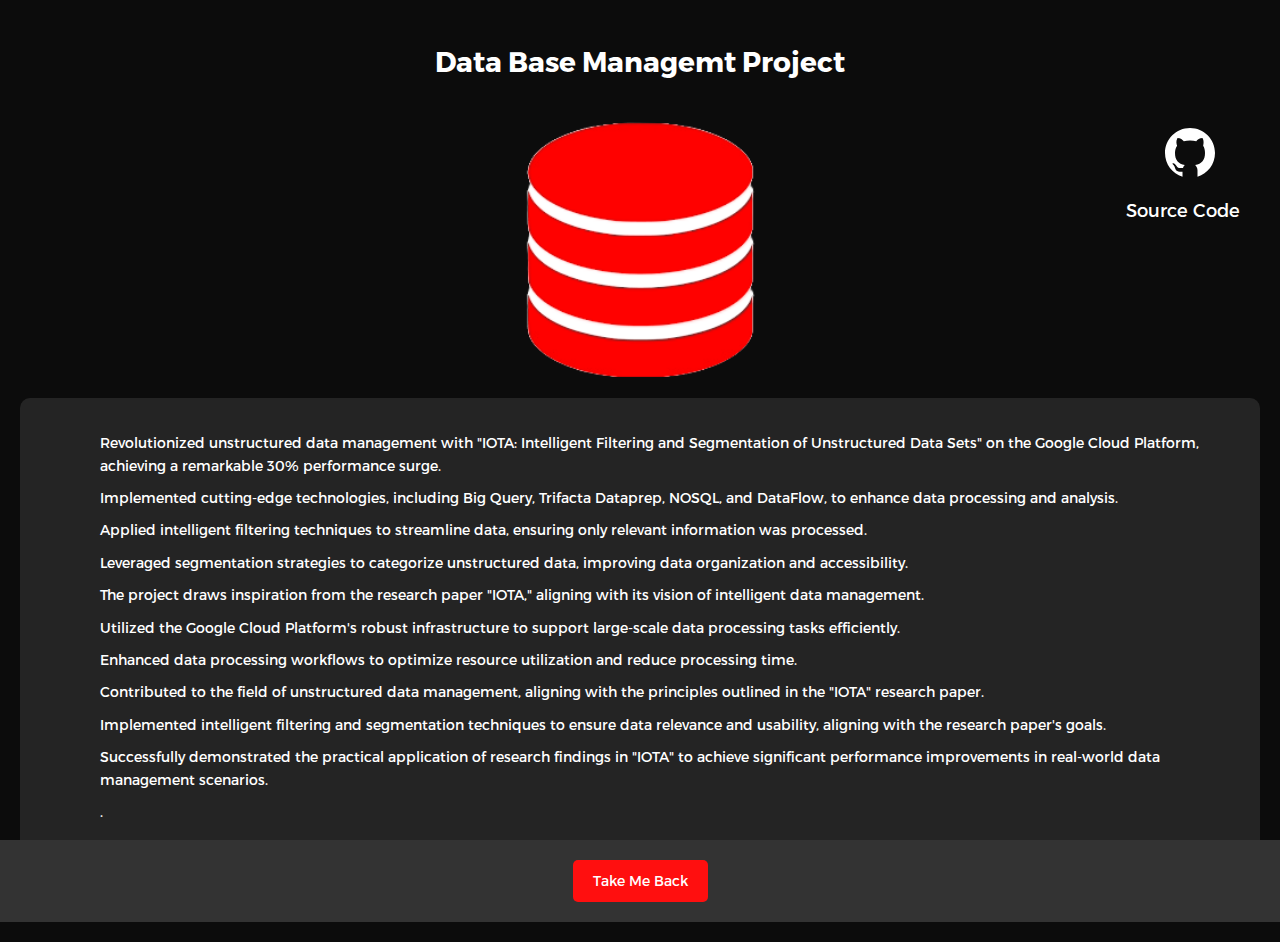
<file: project7.html>
<!DOCTYPE html>
<html lang="en">
<head>
    <meta charset="UTF-8">
    <meta name="viewport" content="width=device-width, initial-scale=1.0">
    <title>Project 7</title>
    <style>
        /* Styling for the page body */
        body {
            font-family: Arial, sans-serif;
            background-color: #333; /* Dark background color */
            color: #fff; /* Text color for the page */
            margin: 0;
            padding: 0;
            text-align: center; /* Center-align text */
            position: relative; /* Make the body relative for absolute positioning */
        }

        /* Styling for the project title */
        h1 {
            padding: 20px; /* Add padding for spacing */
        }

        /* Styling for the project image */
        .project-image {
            display: block;
            margin: 0 auto;
            width: 20%; /* Adjust the width as needed */
            height: auto; /* Maintain image aspect ratio */
        }

        /* Styling for the logos section */
        .logos {
            position: relative; /* Make the container relative for absolute positioning */
        }

        /* GitHub logo styling */
        .github-logo {
            width: 60px; /* Adjust the size as needed */
            fill: #fff; /* Color for the GitHub logo */
            position: absolute; /* Position the logo absolutely */
            top: -275px; /* Adjust the top position as needed */
            right: 60px; /* Adjust the right position as needed */
        }

        /* Styling for the "Source Code" text */
        .source-code-text {
            color: #fff; /* Text color for "Source Code" */
            font-size: 18px; /* Adjust the font size as needed */
            position: absolute; /* Position the text absolutely */
            top: -200px; /* Adjust the top position as needed */
            right: 40px; /* Adjust the right position as needed */
        }

        /* Project description styling */
        .project-description {
            text-align: left; /* Align text to the left */
            margin: 20px;
            padding: 20px;
            background-color: rgba(255, 255, 255, 0.1); /* Semi-transparent white background */
            border-radius: 10px; /* Add rounded corners */
            max-width: 1600px; /* Limit the maximum width of the description */
            max-height: 2000px;
            overflow: auto; /* Add scrolling if content exceeds the available space */
        }

        /* Style for list items */
        .project-description ul {
            list-style-type: disc;
            margin-left: 20px;
        }

        /* Style for list item text */
        .project-description li {
            display: flex;
            margin-bottom: 10px;
        }

        /* CSS for the footer section */
        footer {
            position: absolute;
            bottom: 0;
            width: 100%;
            background-color: #333; /* Background color for the footer */
            padding: 20px 0; /* Add padding for spacing */
            text-align: center;
            color: #fff; /* Text color for the footer */
        }

        /* CSS for the buttons within the footer */
        .buttons {
            margin: auto;
            display: flex;
            justify-content: center;
            gap: 20px; /* Adjust the gap between buttons as needed */
        }

        /* Styling for the "Take Me Back" button */
        .take-me-back-button {
            background-color: #ff0f0f; /* Button background color */
            color: #fff; /* Button text color */
            padding: 10px 20px; /* Adjust padding as needed */
            text-decoration: none; /* Remove underlines from links */
            border-radius: 5px; /* Add rounded corners */
        }

        /* Styling for the "Hire Me" button */
        .hire-me-button {
            background-color: #ff0f0f; /* Button background color */
            color: #fff; /* Button text color */
            padding: 10px 20px; /* Adjust padding as needed */
            text-decoration: none; /* Remove underlines from links */
            border-radius: 5px; /* Add rounded corners */
        }
    </style>
<link rel="stylesheet" href="assets/css/main.css" />
</head>
<body>
    <!-- Project title -->
    <h1> Data Base Managemt Project  </h1>

    <!-- Project image -->
    <!-- Project video (replace with your YouTube video URL) -->
   
     
    <img class="project-image" src="assets/img/proj_7.png" alt="Project 7 Image" />
   

    <!-- Logos section -->
    <div class="logos">
        <!-- GitHub logo using SVG code wrapped in a link -->
        <a href="https://github.com/kalyan2804/Hospital_Database_Project.git">
            <svg class="github-logo" xmlns="http://www.w3.org/2000/svg" x="0px" y="0px" width="100" height="100" viewBox="0 0 48 48">
                <path d="M44,24c0,8.96-5.88,16.54-14,19.08V38c0-1.71-0.72-3.24-1.86-4.34c5.24-0.95,7.86-4.00,7.86-9.66c0-2.45-0.50-4.39-1.48-5.90 c0.44-1.71,0.70-4.14-0.52-6.10c-2.36,0-4.01,1.39-4.98,2.53C27.57,14.18,25.90,14,24,14c-1.80,0-3.46,0.20-4.94,0.61 C18.10,13.46,16.42,12,14,12c-1.42,2.28-0.84,4.74-0.30,6.12C12.62,19.63,12,21.57,12,24c0,5.66,2.62,8.71,7.86,9.66 c-0.67,0.65-1.19,1.44-1.51,2.34H16c-1.44,0-2-0.64-2.77-1.68c-0.77-1.04-1.60-1.74-2.59-2.03c-0.53-0.06-0.89,0.37-0.42,0.75 c1.57,1.13,1.68,2.98,2.31,4.19C13.10,38.32,14.28,39,15.61,39H18v4.08C9.88,40.54,4,32.96,4,24C4,12.95,12.95,4,24,4 S44,12.95,44,24z"></path>
            </svg>
        </a>

        <!-- "Source Code" text wrapped in a link -->
        <a href="https://github.com/kalyan2804/Hospital_Database_Project.git">
            <p class="source-code-text">Source Code</p>
        </a>
    </div>

    <!-- Project description -->
    <div class="project-description">
        <ul>
            
                <li>Revolutionized unstructured data management with "IOTA: Intelligent Filtering and Segmentation of Unstructured Data Sets" on the Google Cloud Platform, achieving a remarkable 30% performance surge.</li>
                <li>Implemented cutting-edge technologies, including Big Query, Trifacta Dataprep, NOSQL, and DataFlow, to enhance data processing and analysis.</li>
                <li>Applied intelligent filtering techniques to streamline data, ensuring only relevant information was processed.</li>
                <li>Leveraged segmentation strategies to categorize unstructured data, improving data organization and accessibility.</li>
                <li>The project draws inspiration from the research paper "IOTA," aligning with its vision of intelligent data management.</li>
                <li>Utilized the Google Cloud Platform's robust infrastructure to support large-scale data processing tasks efficiently.</li>
                <li>Enhanced data processing workflows to optimize resource utilization and reduce processing time.</li>
                <li>Contributed to the field of unstructured data management, aligning with the principles outlined in the "IOTA" research paper.</li>
                <li>Implemented intelligent filtering and segmentation techniques to ensure data relevance and usability, aligning with the research paper's goals.</li>
                <li>Successfully demonstrated the practical application of research findings in "IOTA" to achieve significant performance improvements in real-world data management scenarios.</li>
            
            .
            <li>
            </li>
            .
            <li>
            </li>
            .
            <li>
            </li>
        </ul>
    </div>
    
    <!-- Footer section -->
    <footer>
        <!-- Buttons section in the footer -->
        <div class="buttons">
            <!-- "Take Me Back" button with a link -->
            <a href="index.html" class="take-me-back-button">Take Me Back</a>
            <!-- "Hire Me" button with a link -->
            <script src="assets/js/functions-min.js"></script>
            <script src="assets/js/functions.js"></script>
        </div>
    </footer>
   
</body>
</html>
</file>
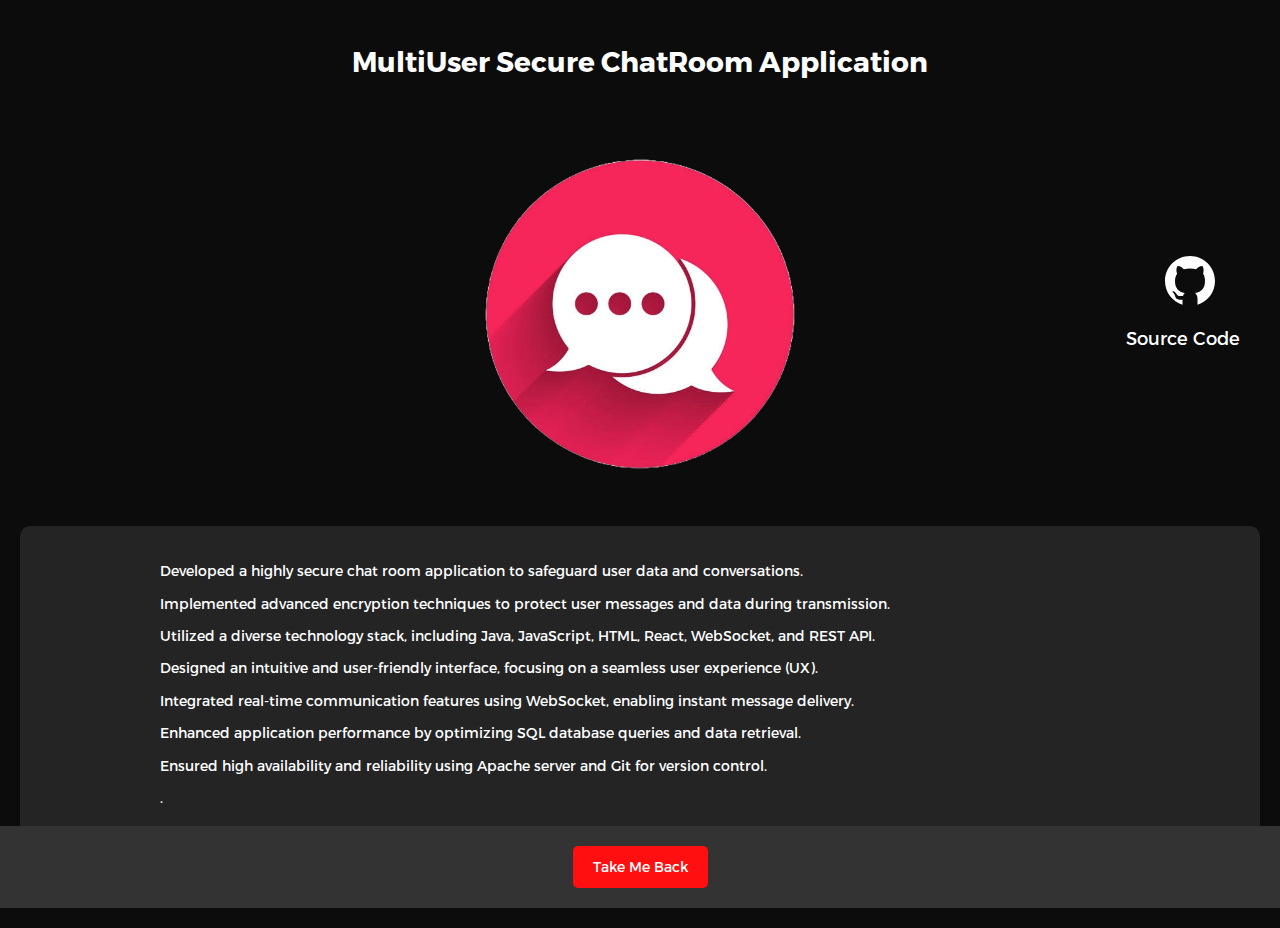
<file: project8.html>
<!DOCTYPE html>
<html lang="en">
<head>
    <meta charset="UTF-8">
    <meta name="viewport" content="width=device-width, initial-scale=1.0">
    <title>Project 8</title>
    <style>
        /* Styling for the page body */
        body {
            font-family: Arial, sans-serif;
            background-color: #333; /* Dark background color */
            color: #fff; /* Text color for the page */
            margin: 0;
            padding: 0;
            text-align: center; /* Center-align text */
            position: relative; /* Make the body relative for absolute positioning */
        }

        /* Styling for the project title */
        h1 {
            padding: 20px; /* Add padding for spacing */
        }

        /* Styling for the project image */
        .project-image {
            display: block;
            margin: 0 auto;
            width: 30%; /* Adjust the width as needed */
            height: auto; /* Maintain image aspect ratio */
        }

        /* Styling for the logos section */
        .logos {
            position: relative; /* Make the container relative for absolute positioning */
        }

        /* GitHub logo styling */
        .github-logo {
            width: 60px; /* Adjust the size as needed */
            fill: #fff; /* Color for the GitHub logo */
            position: absolute; /* Position the logo absolutely */
            top: -275px; /* Adjust the top position as needed */
            right: 60px; /* Adjust the right position as needed */
        }

        /* Styling for the "Source Code" text */
        .source-code-text {
            color: #fff; /* Text color for "Source Code" */
            font-size: 18px; /* Adjust the font size as needed */
            position: absolute; /* Position the text absolutely */
            top: -200px; /* Adjust the top position as needed */
            right: 40px; /* Adjust the right position as needed */
        }

        /* Project description styling */
        .project-description {
            text-align: left; /* Align text to the left */
            margin: 20px;
            padding: 20px;
            background-color: rgba(255, 255, 255, 0.1); /* Semi-transparent white background */
            border-radius: 10px; /* Add rounded corners */
            max-width: 1600px; /* Limit the maximum width of the description */
            max-height: 2000px;
            overflow: auto; /* Add scrolling if content exceeds the available space */
        }

        /* Style for list items */
        .project-description ul {
            list-style-type: disc;
            margin-left: 20px;
        }

        /* Style for list item text */
        .project-description li {
            display: flex;
            margin-bottom: 10px;
        }

        /* CSS for the footer section */
        footer {
            position: absolute;
            bottom: 0;
            width: 100%;
            background-color: #333; /* Background color for the footer */
            padding: 20px 0; /* Add padding for spacing */
            text-align: center;
            color: #fff; /* Text color for the footer */
        }

        /* CSS for the buttons within the footer */
        .buttons {
            margin: auto;
            display: flex;
            justify-content: center;
            gap: 20px; /* Adjust the gap between buttons as needed */
        }

        /* Styling for the "Take Me Back" button */
        .take-me-back-button {
            background-color: #ff0f0f; /* Button background color */
            color: #fff; /* Button text color */
            padding: 10px 20px; /* Adjust padding as needed */
            text-decoration: none; /* Remove underlines from links */
            border-radius: 5px; /* Add rounded corners */
        }

        /* Styling for the "Hire Me" button */
        .hire-me-button {
            background-color: #ff0f0f; /* Button background color */
            color: #fff; /* Button text color */
            padding: 10px 20px; /* Adjust padding as needed */
            text-decoration: none; /* Remove underlines from links */
            border-radius: 5px; /* Add rounded corners */
        }
    </style>
<link rel="stylesheet" href="assets/css/main.css" />
</head>
<body>
    <!-- Project title -->
    <h1> MultiUser Secure ChatRoom Application  </h1>

    <!-- Project image -->
    <!-- Project video (replace with your YouTube video URL) -->
  
    <img class="project-image" src="assets/img/proj_8.png" alt="Project 8 Image" />
   

    <!-- Logos section -->
    <div class="logos">
        <!-- GitHub logo using SVG code wrapped in a link -->
        <a href="https://github.com/kalyan2804/Multi_User_Secure_Chat_Room.git">
            <svg class="github-logo" xmlns="http://www.w3.org/2000/svg" x="0px" y="0px" width="100" height="100" viewBox="0 0 48 48">
                <path d="M44,24c0,8.96-5.88,16.54-14,19.08V38c0-1.71-0.72-3.24-1.86-4.34c5.24-0.95,7.86-4.00,7.86-9.66c0-2.45-0.50-4.39-1.48-5.90 c0.44-1.71,0.70-4.14-0.52-6.10c-2.36,0-4.01,1.39-4.98,2.53C27.57,14.18,25.90,14,24,14c-1.80,0-3.46,0.20-4.94,0.61 C18.10,13.46,16.42,12,14,12c-1.42,2.28-0.84,4.74-0.30,6.12C12.62,19.63,12,21.57,12,24c0,5.66,2.62,8.71,7.86,9.66 c-0.67,0.65-1.19,1.44-1.51,2.34H16c-1.44,0-2-0.64-2.77-1.68c-0.77-1.04-1.60-1.74-2.59-2.03c-0.53-0.06-0.89,0.37-0.42,0.75 c1.57,1.13,1.68,2.98,2.31,4.19C13.10,38.32,14.28,39,15.61,39H18v4.08C9.88,40.54,4,32.96,4,24C4,12.95,12.95,4,24,4 S44,12.95,44,24z"></path>
            </svg>
        </a>

        <!-- "Source Code" text wrapped in a link -->
        <a href="https://github.com/kalyan2804/Multi_User_Secure_Chat_Room.git">
            <p class="source-code-text">Source Code</p>
        </a>
    </div>

    <!-- Project description -->
    <div class="project-description">
        <ul>
            <ul>
                <li>Developed a highly secure chat room application to safeguard user data and conversations.</li>
                <li>Implemented advanced encryption techniques to protect user messages and data during transmission.</li>
                <li>Utilized a diverse technology stack, including Java, JavaScript, HTML, React, WebSocket, and REST API.</li>
                <li>Designed an intuitive and user-friendly interface, focusing on a seamless user experience (UX).</li>
                <li>Integrated real-time communication features using WebSocket, enabling instant message delivery.</li>
                <li>Enhanced application performance by optimizing SQL database queries and data retrieval.</li>
                <li>Ensured high availability and reliability using Apache server and Git for version control.</li>
            .
            <li>
            </li>
            .
            <li>
            </li>
            .
            <li>
            </li>
        </ul>
    </div>
    
    <!-- Footer section -->
    <footer>
        <!-- Buttons section in the footer -->
        <div class="buttons">
            <!-- "Take Me Back" button with a link -->
            <a href="index.html" class="take-me-back-button">Take Me Back</a>
            <!-- "Hire Me" button with a link -->
            <script src="assets/js/functions-min.js"></script>
            <script src="assets/js/functions.js"></script>
        </div>
    </footer>
   
</body>
</html>
</file>
<file: assets/css/main.css>
@font-face{font-family:'Montserrat';src:url("fonts/Montserrat-Black.eot");src:local("☺"),url("fonts/Montserrat-Black.woff") format("woff"),url("fonts/Montserrat-Black.ttf") format("truetype"),url("fonts/Montserrat-Black.svg") format("svg");font-weight:900;font-style:normal}@font-face{font-family:'Montserrat';src:url("fonts/Montserrat-Bold.eot");src:local("☺"),url("fonts/Montserrat-Bold.woff") format("woff"),url("fonts/Montserrat-Bold.ttf") format("truetype"),url("fonts/Montserrat-Bold.svg") format("svg");font-weight:700;font-style:normal}@font-face{font-family:'Montserrat';src:url("fonts/Montserrat-Regular.eot");src:local("☺"),url("fonts/Montserrat-Regular.woff") format("woff"),url("fonts/Montserrat-Regular.ttf") format("truetype"),url("fonts/Montserrat-Regular.svg") format("svg");font-weight:400;font-style:normal}@font-face{font-family:'Montserrat';src:url("fonts/Montserrat-Light.eot");src:local("☺"),url("fonts/Montserrat-Light.woff") format("woff"),url("fonts/Montserrat-Light.ttf") format("truetype"),url("fonts/Montserrat-Light.svg") format("svg");font-weight:300;font-style:normal}/*! normalize.css v3.0.2 | MIT License | git.io/normalize */html{font-family:sans-serif;-ms-text-size-adjust:100%;-webkit-text-size-adjust:100%}body{margin:0}article,aside,details,figcaption,figure,footer,header,hgroup,main,menu,nav,section,summary{display:block}audio,canvas,progress,video{display:inline-block;vertical-align:baseline}audio:not([controls]){display:none;height:0}[hidden],template{display:none}a{background-color:transparent}a:active,a:hover{outline:0}abbr[title]{border-bottom:1px dotted}b,strong{font-weight:bold}dfn{font-style:italic}h1{font-size:2em;margin:0.67em 0}mark{background:#ff0;color:#000}small{font-size:80%}sub,sup{font-size:75%;line-height:0;position:relative;vertical-align:baseline}sup{top:-0.5em}sub{bottom:-0.25em}img{border:0}svg:not(:root){overflow:hidden}figure{margin:1em 40px}hr{box-sizing:content-box;height:0}pre{overflow:auto}code,kbd,pre,samp{font-family:monospace, monospace;font-size:1em}button,input,optgroup,select,textarea{color:inherit;font:inherit;margin:0}button{overflow:visible}button,select{text-transform:none}button,html input[type="button"],input[type="reset"],input[type="submit"]{-webkit-appearance:button;cursor:pointer}button[disabled],html input[disabled]{cursor:default}button::-moz-focus-inner,input::-moz-focus-inner{border:0;padding:0}input{line-height:normal}input[type="checkbox"],input[type="radio"]{box-sizing:border-box;padding:0}input[type="number"]::-webkit-inner-spin-button,input[type="number"]::-webkit-outer-spin-button{height:auto}input[type="search"]{-webkit-appearance:textfield;box-sizing:content-box}input[type="search"]::-webkit-search-cancel-button,input[type="search"]::-webkit-search-decoration{-webkit-appearance:none}fieldset{border:1px solid #c0c0c0;margin:0 2px;padding:0.35em 0.625em 0.75em}legend{border:0;padding:0}textarea{overflow:auto}optgroup{font-weight:bold}table{border-collapse:collapse;border-spacing:0}td,th{padding:0}::-moz-selection{background:#FFF498}::selection{background:#FFF498}::-moz-selection{background:#FFF498}img::-moz-selection{background:transparent}img::selection{background:transparent}img::-moz-selection{background:transparent}body{-webkit-tap-highlight-color:#FFF498}body{background-color:#0c0c0c;font-size:14px;line-height:1.6;font-family:"Montserrat",sans-serif;color:#fff;-webkit-font-smoothing:antialiased;-webkit-text-size-adjust:100%}.l-viewport{position:relative;width:100%;height:100vh;box-shadow:0 0 45px 5px rgba(0,0,0,0.85);overflow:hidden}.l-wrapper{position:relative;width:1440px;max-width:90%;height:100%;margin:0 auto}.l-side-nav{position:absolute;left:0;display:-webkit-box;display:-webkit-flex;display:-ms-flexbox;display:flex;height:100%;-webkit-box-align:center;-webkit-align-items:center;-ms-flex-align:center;align-items:center}.l-side-nav::before{content:"";position:absolute;top:50%;left:0;-webkit-transform:translateY(-50%);transform:translateY(-50%);width:2px;height:70%;max-height:750px;background-color:#555;opacity:.35;z-index:10}@media (max-width: 1180px){.l-side-nav{display:none}}.l-main-content{position:relative;width:100%;height:100%;margin:0;padding:0;list-style:none}.l-section{position:absolute;width:100%;height:100%}.device-notification{display:none;position:fixed;top:0;left:0;width:100%;height:100%;-webkit-box-orient:vertical;-webkit-box-direction:normal;-webkit-flex-direction:column;-ms-flex-direction:column;flex-direction:column;-webkit-box-align:center;-webkit-align-items:center;-ms-flex-align:center;-ms-grid-row-align:center;align-items:center;-webkit-box-pack:center;-webkit-justify-content:center;-ms-flex-pack:center;justify-content:center;background-color:#0c0c0c;z-index:12}.device-notification--logo{display:-webkit-box;display:-webkit-flex;display:-ms-flexbox;display:flex;-webkit-box-align:center;-webkit-align-items:center;-ms-flex-align:center;align-items:center;text-decoration:none;color:#fff}.device-notification--logo p{margin:0 0 0 10px;font-size:16px;font-weight:700;text-transform:uppercase}.device-notification--message{width:70%;margin:30px 0 0 0;font-weight:700;text-align:center}@media (max-width: 767px) and (min-width: 601px) and (max-height: 680px){.device-notification{display:-webkit-box;display:-webkit-flex;display:-ms-flexbox;display:flex}}@media (max-width: 600px) and (min-width: 480px) and (max-height: 580px){.device-notification{display:-webkit-box;display:-webkit-flex;display:-ms-flexbox;display:flex}}@media (max-width: 736px) and (min-width: 360px) and (orientation: landscape){.device-notification{display:-webkit-box;display:-webkit-flex;display:-ms-flexbox;display:flex}}@media(max-width: 359px){.device-notification{display:-webkit-box;display:-webkit-flex;display:-ms-flexbox;display:flex}}.section{opacity:0;visibility:hidden;-webkit-transition:opacity .4s ease-in-out,visibility 0s .4s;transition:opacity .4s ease-in-out,visibility 0s .4s}.section--is-active{opacity:1;visibility:visible;z-index:1;-webkit-transition:opacity .4s ease-in-out .4s;transition:opacity .4s ease-in-out .4s}.section--next{-webkit-transform:translateY(-45px);transform:translateY(-45px);-webkit-transition:-webkit-transform .4s ease-in-out;transition:-webkit-transform .4s ease-in-out;transition:transform .4s ease-in-out;transition:transform .4s ease-in-out, -webkit-transform .4s ease-in-out}.section--prev{-webkit-transform:translateY(45px);transform:translateY(45px);-webkit-transition:-webkit-transform .4s ease-in-out;transition:-webkit-transform .4s ease-in-out;transition:transform .4s ease-in-out;transition:transform .4s ease-in-out, -webkit-transform .4s ease-in-out}.header{position:absolute;top:0;left:0;display:-webkit-box;display:-webkit-flex;display:-ms-flexbox;display:flex;width:100%;height:70px;-webkit-box-align:center;-webkit-align-items:center;-ms-flex-align:center;align-items:center;-webkit-box-pack:justify;-webkit-justify-content:space-between;-ms-flex-pack:justify;justify-content:space-between;z-index:10}.header--logo{display:-webkit-box;display:-webkit-flex;display:-ms-flexbox;display:flex;-webkit-box-align:center;-webkit-align-items:center;-ms-flex-align:center;align-items:center;text-decoration:none;color:#fff}.header--logo p{margin:0 0 0 10px;font-size:16px;font-weight:700;text-transform:uppercase}.header--nav-toggle{display:-webkit-box;display:-webkit-flex;display:-ms-flexbox;display:flex;width:50px;height:50px;-webkit-box-orient:vertical;-webkit-box-direction:normal;-webkit-flex-direction:column;-ms-flex-direction:column;flex-direction:column;-webkit-box-align:center;-webkit-align-items:center;-ms-flex-align:center;align-items:center;-webkit-box-pack:center;-webkit-justify-content:center;-ms-flex-pack:center;justify-content:center;cursor:pointer}.header--nav-toggle span,.header--nav-toggle::before,.header--nav-toggle::after{content:"";position:relative;width:16px;height:2px;background-color:#fff}.header--nav-toggle::before{bottom:5px;width:23px}.header--nav-toggle::after{top:5px;width:23px}.header--cta{position:absolute;top:50%;left:50%;-webkit-transform:translate(-50%, -50%);transform:translate(-50%, -50%);padding:0 20px;line-height:30px;text-decoration:none;color:#fff;font-weight:700;text-transform:uppercase;background-color:#ff0f0f;border:none;opacity:0;visibility:hidden;-webkit-transition:opacity .4s ease-in-out,visibility 0s .4s;transition:opacity .4s ease-in-out,visibility 0s .4s}.header--cta:focus{outline:none}.header--cta.is-active{opacity:1;visibility:visible;-webkit-transition:opacity .4s ease-in-out .4s;transition:opacity .4s ease-in-out .4s}@media (max-width: 767px){.header--cta{display:none}}.side-nav{position:relative;display:-webkit-box;display:-webkit-flex;display:-ms-flexbox;display:flex;width:100px;height:70%;max-height:750px;-webkit-box-orient:vertical;-webkit-box-direction:normal;-webkit-flex-direction:column;-ms-flex-direction:column;flex-direction:column;-webkit-justify-content:space-around;-ms-flex-pack:distribute;justify-content:space-around;margin:0;padding:0;list-style-position:inside;z-index:10}.side-nav>li{position:relative;top:-5px;color:#fff;font-size:6px;cursor:pointer}.side-nav>li span{position:relative;top:3px;left:10px;color:#fff;font-size:14px;font-weight:300;opacity:0;visibility:hidden}.side-nav>li::before{position:absolute;top:3px;left:10px;color:#555;font-size:14px;font-weight:300}.side-nav li:nth-child(1)::before{content:"01"}.side-nav li:nth-child(2)::before{content:"02"}.side-nav li:nth-child(3)::before{content:"03"}.side-nav li:nth-child(4)::before{content:"04"}.side-nav li:nth-child(5)::before{content:"05"}.side-nav li:nth-child(6)::before{content:"06"}.side-nav li.is-active{color:#ff0f0f;-webkit-transition:color .4s ease-in-out;transition:color .4s ease-in-out}.side-nav li.is-active span{opacity:1;visibility:visible;-webkit-transition:opacity .4s ease-in-out;transition:opacity .4s ease-in-out}.side-nav li.is-active::before{left:-33px;color:#fff}.intro{position:relative;display:-webkit-box;display:-webkit-flex;display:-ms-flexbox;display:flex;width:900px;max-width:75%;height:100%;-webkit-box-orient:vertical;-webkit-box-direction:normal;-webkit-flex-direction:column;-ms-flex-direction:column;flex-direction:column;-webkit-box-pack:center;-webkit-justify-content:center;-ms-flex-pack:center;justify-content:center;margin:0 auto}@media (max-width: 1180px){.intro{max-width:100%}}.intro--banner{position:relative;height:475px}.intro--banner::before{content:"";position:absolute;bottom:20px;left:-15px;right:0;height:2px;background-color:#282828}.intro--banner::after{content:"";position:absolute;bottom:18px;left:0;width:30px;height:4px;background-color:#ff0f0f}.intro--banner h1{position:relative;font-size:68px;font-weight:900;line-height:1;z-index:1}.intro--banner button{position:relative;padding:5px 17px 5px 12px;font-weight:700;text-transform:uppercase;background-color:transparent;border:none}.intro--banner button .btn-background{position:absolute;top:0;left:23px;right:0;height:100%;background-color:#ff0f0f;z-index:-1;-webkit-transition:left .2s ease-in-out;transition:left .2s ease-in-out}.intro--banner button:hover .btn-background{left:0}.intro--banner button:focus{outline:none}.intro--banner button svg{position:relative;left:5px;width:15px;fill:#fff}.intro--banner img{position:absolute;bottom:21px;right:-12px}.intro--options{display:-webkit-box;display:-webkit-flex;display:-ms-flexbox;display:flex;-webkit-box-pack:justify;-webkit-justify-content:space-between;-ms-flex-pack:justify;justify-content:space-between;margin:0;padding:0;list-style:none}.intro--options>a{max-width:250px;text-decoration:none;color:#282828;-webkit-transition:color .2s ease-in-out;transition:color .2s ease-in-out}.intro--options>a:hover{color:#fff}.intro--options h3{font-size:16px;text-transform:uppercase}.intro--options p{margin-bottom:0}@media (max-width: 900px){.intro--banner{height:380px}.intro--banner h1{font-size:55px}.intro--banner img{width:430px}.intro--options>a{margin-right:30px}.intro--options>a:last-child{margin-right:0}}@media (max-width: 767px){.intro--banner{height:305px}.intro--banner h1{font-size:44px}.intro--banner img{width:330px}.intro--options{display:block}.intro--options>a{display:block;max-width:100%;margin:0 0 30px 0}.intro--options>a:last-child{margin-bottom:0}}@media (max-width: 600px){.intro--banner{height:360px}.intro--banner h1{font-size:55px}.intro--banner img{display:none}}@media (max-width: 600px) and (max-height: 750px){.intro--banner{height:auto}.intro--banner::before,.intro--banner::after{display:none}.intro--banner h1{margin-top:0}.intro--options{display:none}}.work{position:relative;display:-webkit-box;display:-webkit-flex;display:-ms-flexbox;display:flex;width:960px;max-width:80%;height:100%;-webkit-box-orient:vertical;-webkit-box-direction:normal;-webkit-flex-direction:column;-ms-flex-direction:column;flex-direction:column;-webkit-box-pack:center;-webkit-justify-content:center;-ms-flex-pack:center;justify-content:center;margin:0 auto}@media (max-width: 1180px){.work{max-width:100%}}.work h2{margin:0 0 20px 0;font-size:30px;text-align:center}.work--lockup{position:relative}.work--lockup .slider{position:relative;display:-webkit-box;display:-webkit-flex;display:-ms-flexbox;display:flex;width:80%;margin:0 auto;padding:0;list-style:none}.work--lockup .slider--item{position:absolute;display:none;text-align:center}.work--lockup .slider--item a{text-decoration:none;color:#858585}.work--lockup .slider--item-title{margin-top:10px;font-size:12px;font-weight:700;text-transform:uppercase}.work--lockup .slider--item-description{display:none;max-width:250px;margin:0 auto}.work--lockup .slider--item-image{width:150px;height:150px;margin:0 auto;border-radius:50%;overflow:hidden}.work--lockup .slider--item-image img{width:100%}.work--lockup .slider--item-left{top:50%;left:0;-webkit-transform:translateY(-50%);transform:translateY(-50%);display:block}.work--lockup .slider--item-right{top:50%;right:0;-webkit-transform:translateY(-50%);transform:translateY(-50%);display:block}.work--lockup .slider--item-center{position:relative;top:30px;left:50%;-webkit-transform:translateX(-50%);transform:translateX(-50%);display:block}.work--lockup .slider--item-center a{color:#fff}.work--lockup .slider--item-center .slider--item-title{margin-top:25px;font-size:16px}.work--lockup .slider--item-center .slider--item-description{display:block}.work--lockup .slider--item-center .slider--item-image{width:300px;height:300px}.work--lockup .slider--next,.work--lockup .slider--prev{position:absolute;top:160px;display:-webkit-box;display:-webkit-flex;display:-ms-flexbox;display:flex;width:50px;height:50px;-webkit-box-align:center;-webkit-align-items:center;-ms-flex-align:center;align-items:center;-webkit-box-pack:center;-webkit-justify-content:center;-ms-flex-pack:center;justify-content:center;background-color:#282828;border-radius:50%;cursor:pointer}.work--lockup .slider--next svg,.work--lockup .slider--prev svg{width:20px;fill:#fff}.work--lockup .slider--next{right:0}.work--lockup .slider--prev{left:0}@media (max-width: 900px){.work--lockup .slider--item-image{width:120px;height:120px}.work--lockup .slider--item-center .slider--item-image{width:240px;height:240px}.work--lockup .slider--next,.work--lockup .slider--prev{top:130px}}@media (max-width: 767px){.work--lockup .slider{width:75%}.work--lockup .slider--item-image{width:90px;height:90px}.work--lockup .slider--item-center .slider--item-image{width:190px;height:190px}.work--lockup .slider--next,.work--lockup .slider--prev{top:105px}}@media (max-width: 600px){.work--lockup .slider{width:auto}.work--lockup .slider--item-left,.work--lockup .slider--item-right{display:none}}.about{position:relative;display:-webkit-box;display:-webkit-flex;display:-ms-flexbox;display:flex;width:900px;max-width:75%;height:100%;-webkit-box-orient:vertical;-webkit-box-direction:normal;-webkit-flex-direction:column;-ms-flex-direction:column;flex-direction:column;-webkit-box-pack:center;-webkit-justify-content:center;-ms-flex-pack:center;justify-content:center;margin:0 auto}@media (max-width: 1180px){.about{max-width:100%}}.about--banner{position:relative;height:475px}.about--banner::before{content:"";position:absolute;top:20px;left:200px;-webkit-transform:rotate(-25deg);transform:rotate(-25deg);border:5px solid #ff0f0f;border-right-color:transparent;border-bottom-color:transparent}.about--banner::after{content:"";position:absolute;top:75px;left:400px;-webkit-transform:rotate(45deg);transform:rotate(45deg);width:10px;height:10px;background-color:#ff0f0f}.about--banner h2{position:relative;margin-top:35px;font-size:68px;font-weight:900;line-height:1;z-index:1}.about--banner h2::before{content:"";position:absolute;top:60px;left:268px;width:30px;height:30px;background-color:#ff0f0f;border-radius:50%}.about--banner h2::after{content:"";position:absolute;top:255px;left:255px;width:10px;height:10px;background-color:#ff0f0f}.about--banner a{padding:5px 17px 5px 0;text-decoration:none;color:#fff;font-weight:700;text-transform:uppercase;background-color:transparent}.about--banner a:hover svg{left:10px}.about--banner a svg{position:relative;left:5px;width:15px;fill:#fff;-webkit-transition:left .2s ease-in-out;transition:left .2s ease-in-out}.about--banner img{position:absolute;bottom:-90px;right:-12px}.about--options{display:-webkit-box;display:-webkit-flex;display:-ms-flexbox;display:flex;max-width:600px;-webkit-box-pack:justify;-webkit-justify-content:space-between;-ms-flex-pack:justify;justify-content:space-between;margin:0;padding:0;list-style:none}

.about--options > a {
  position: relative;
  width: 200px;
  height: 100px;
  text-decoration: none;
  color: #fff;
  border: 10px solid #ff0f0f;
  background-position: center;
  background-size: cover;
  background-repeat: no-repeat;
  margin-right: 20px; /* Add spacing between images */
}

/* Rest of the CSS rules for individual images */
.about--options > a:nth-child(1) {
  background-image: url("../img/z1.jpg");
}

.about--options > a:nth-child(2) {
  background-image: url("../img/z2.jpg");
}

.about--options > a:nth-child(3) {
  background-image: url("../img/z3.jpg");
}

.about--options > a:nth-child(4) {
  background-image: url("../img/z4.jpg"); /* Add the path to your fourth image */
}

.about--options > a:hover h3 {
    bottom: -50px;
}

.about--options h3 {
    position: absolute;
    bottom: -38px;
    left: 10px;
    font-size: 16px;
    text-transform: uppercase;
    -webkit-transition: bottom .2s ease-in-out, left .2s ease-in-out;
    transition: bottom .2s ease-in-out, left .2s ease-in-out;
}

@media (max-width: 767px) {
    .about--banner {
        height: 305px;
    }

    .about--banner::before {
        top: 0;
        left: 125px;
    }

    .about--banner::after {
        top: 35px;
        left: 260px;
    }

    .about--banner h2 {
        margin-top: 10px;
        font-size: 44px;
    }

    .about--banner h2::before {
        top: 28px;
        left: 168px;
    }

    .about--banner h2::after {
        top: 163px;
        left: 163px;
    }

    .about--banner img {
        width: 315px;
    }
}

@media (max-width: 600px) {
    .about--banner {
        height: auto;
    }

    .about--banner::before {
        left: 155px;
    }

    .about--banner::after {
        left: 310px;
    }

    .about--banner h2 {
        margin-top: 0;
        font-size: 55px;
    }

    .about--banner h2::before {
        top: 43px;
        left: 214px;
    }

    .about--banner h2::after {
        top: 205px;
        left: 205px;
    }

    .about--banner img {
        display: none;
    }

    .about--options {
        display: none;
    }
}
.contact{position:fixed;top:0;left:0;width:100%;height:100%;background-image:url("../img/map.png");background-position:center;background-size:cover;background-repeat:no-repeat;background-blend-mode: multiply;}.contact--lockup{position:relative;display:-webkit-box;display:-webkit-flex;display:-ms-flexbox;display:flex;width:900px;max-width:75%;height:100%;-webkit-box-align:center;-webkit-align-items:center;-ms-flex-align:center;align-items:center;-webkit-box-pack:end;-webkit-justify-content:flex-end;-ms-flex-pack:end;justify-content:flex-end;margin:0 auto}@media (max-width: 1180px){.contact--lockup{max-width:90%}}@media (max-width: 767px){.contact--lockup{-webkit-box-pack:center;-webkit-justify-content:center;-ms-flex-pack:center;justify-content:center}}.contact--lockup 

.modal{
  margin-left: 300px;
  margin-top: -250px;
  position: absolute;
  padding:45px 45px;
  text-align:center;
  background-color:#0c0c0c;
  box-shadow:0 0 30px 0 rgba(0,0,0,0.75)}
  
  .contact--lockup .modal--information p,.contact--lockup .modal--information a{
    display:block;
    margin:14px 0;
    text-decoration:none;
    color:#fff;
    font-weight:700}
    
  .contact--lockup .modal--information p{margin-top:0}
  
  .contact--lockup .modal--options{margin:0;padding:0;list-style:none}.contact--lockup 
  
  .modal--options>li{width:130px;margin:0 auto 25px auto}
  
  .contact--lockup .modal--options li:nth-child(1){background-color:#ff0f0f}
  
  .contact--lockup .modal--options li:nth-child(2){background-color:#5c4cea}
  
  .contact--lockup .modal--options li:nth-child(3){margin-bottom:0;background-color:#ff0f0f;text-transform:uppercase}
  
  .contact--lockup .modal--options a{display:block;width:100%;padding:8px 0;text-decoration:none;color:#fff;font-weight:700}



.hire{
  position:relative;
  display:-webkit-box;
  display:-webkit-flex;
  display:-ms-flexbox;
  display:flex;
  width:700px;
  max-width:75%;
  height:100%;
  -webkit-box-orient:vertical;
  -webkit-box-direction:normal;
  -webkit-flex-direction:column;
  -ms-flex-direction:column;
  flex-direction:column;
  -webkit-box-pack:center;
  -webkit-justify-content:center;
  -ms-flex-pack:center;
  justify-content:center;
  margin:0 auto}
  @media (max-width: 1180px){.hire{max-width:100%}}
  
  .work-request{
    display:-webkit-box;
    display:-webkit-flex;
    display:-ms-flexbox;
    display:flex;
    width:100%;
    -webkit-box-orient:vertical;
    -webkit-box-direction:normal;
    -webkit-flex-direction:column;
    -ms-flex-direction:column;
    flex-direction:column;
    -webkit-box-align:center;
    -webkit-align-items:center;
    -ms-flex-align:center;
    align-items:center;color:#fff}
    
    .work-request input[type="submit"]{
      width:400px;
      max-width:100%;
      line-height:50px;
      font-size:16px;
      font-weight:700;
      text-transform:uppercase;
      background-color:#ff0f0f;
      border:none;
      border-radius:0}
      
      .work-request input[type="submit"]:focus{
        outline:none}
        
      .work-request--options{
        display:-webkit-box;
        display:-webkit-flex;
        display:-ms-flexbox;
        display:flex;
        width:100%;
        -webkit-box-orient:vertical;
        -webkit-box-direction:normal;
        -webkit-flex-direction:column;
        -ms-flex-direction:column;
        flex-direction:column;
        -webkit-box-align:center;
        -webkit-align-items:center;
        -ms-flex-align:center;
        align-items:center;
        margin:30px 0}
        
        .work-request--options .options-a{
          display:-webkit-box;
          display:-webkit-flex;
          display:-ms-flexbox;
          display:flex;
          width:100%;
          -webkit-box-pack:justify;
          -webkit-justify-content:space-between;
          -ms-flex-pack:justify;
          justify-content:space-between}
          
          .work-request--options .options-b{
            display:-webkit-box;
            display:-webkit-flex;
            display:-ms-flexbox;
            display:flex;width:72%;
            -webkit-flex-wrap:wrap;
            -ms-flex-wrap:wrap;
            flex-wrap:wrap;
            -webkit-justify-content:space-around;
            -ms-flex-pack:distribute;
            justify-content:space-around}
            
            .work-request--options label{
              display:block;
              width:200px;
              margin-bottom:30px;
              line-height:50px;
              font-size:16px;
              font-weight:700;
              text-align:center;
              border:2px solid #fff;
              cursor:pointer;
              -webkit-transition:background-color .2s ease-in-out,border-color .2s ease-in-out;
              transition:background-color .2s ease-in-out,border-color .2s ease-in-out}
              
              .work-request--options label svg{
                position:relative;
                left:-5px;
                width:0;
                fill:#fff;
                -webkit-transition:width .2s ease-in-out;
                transition:width .2s ease-in-out}
                
                .work-request--options input[type="checkbox"]{display:none}
                
                .work-request--options input[type="checkbox"]:checked+label{background-color:#ff0f0f;
                  border-color:#ff0f0f}
                  
                  .work-request--options input[type="checkbox"]:checked+label svg{width:15px}
                  
                  .work-request--information{
                    display:-webkit-box;
                    display:-webkit-flex;
                    display:-ms-flexbox;
                    display:flex;
                    width:100%;
                    -webkit-box-pack:justify;
                    -webkit-justify-content:space-between;
                    -ms-flex-pack:justify;
                    justify-content:space-between;
                    margin-bottom:60px}
                    
                    .work-request--information .information-name,.work-request--information .information-email{
                      position:relative;
                      width:45%;
                      height:50px;
                      font-size:30px;
                      font-weight:300}
                      
                      .work-request--information input[type="text"],.work-request--information input[type="email"]{
                        width:100%;
                        padding:0 0 5px 0;
                        background-color:transparent;
                        border:none;
                        border-bottom:1px solid #fff;
                        border-radius:0}
                        
                        .work-request--information input[type="text"]:focus,.work-request--information input[type="email"]:focus{
                          outline:none;
                          background-color:#0c0c0c}
                          
                          .work-request--information label{
                            position:absolute;
                            top:0;
                            left:0;
                            pointer-events:none;
                            -webkit-transition:top .2s ease-in-out,font-size .2s ease-in-out;
                            transition:top .2s ease-in-out,font-size .2s ease-in-out}
                            
                            .work-request--information input:focus+label,.work-request--information input.has-value+label{
                              top:-15px;
                              font-size:14px}
                              
                              @media (max-width: 767px){
                                .work-request--options{
                                  -webkit-box-orient:horizontal;
                                  -webkit-box-direction:normal;
                                  -webkit-flex-direction:row;
                                  -ms-flex-direction:row;
                                  flex-direction:row;
                                  -webkit-justify-content:space-around;
                                  -ms-flex-pack:distribute;
                                  justify-content:space-around}
                                  
                                  .work-request--options .options-a,.work-request--options .options-b{
                                    display:block;width:auto}}
                                    
                                    @media (max-width: 600px){
                                      .work-request--options{margin:20px 0}}
                                      
                                      @media (max-width: 600px) and (max-width: 415px){
                                        .work-request--options{
                                          -webkit-box-pack:justify;
                                          -webkit-justify-content:space-between;
                                          -ms-flex-pack:justify;
                                          justify-content:space-between}}
                                          
                                          @media (max-width: 600px){
                                            .work-request--options label{width:150px;margin-bottom:15px;font-size:14px}
                                            
                                            .work-request--options input[type="checkbox"]:checked+label svg{width:12px}
                                            
                                            .work-request--information{margin-bottom:30px}
                                            
                                            .work-request--information .information-name,.work-request--information .information-email{height:40px;font-size:24px}}

.zinx{
  margin: 20px 0; /* Adjust margin as needed */
  font-size: 30px;
  text-align: center;
  color: #ffff; /* Set the text color to your desired value */
}



  /* Add these styles to adjust the arrangement of sections */
/* Add these styles to adjust the arrangement of sections */
.work-request--options {
  display: block; /* Display each section as a block element */
   /* Adjust the margin as needed */
}

.option-level-1 {
  position: relative;
  z-index: 2;
 }

.option-level-2 {
 position: relative;
 left: 200px;
  z-index: 2;
}

.option-level-3 {
 position: relative; /* Adjust the left margin to create a staircase effect */
 left:400px;
z-index: 2;
}

.option-level-4 {
  position: relative; /* Adjust the left margin to create a staircase effect */
  left:600px;
  z-index: 2;
}

/* Style the container for the image */
/* Style the container for the image */
.stairs {
  position: relative; /* Create a positioning context for the image */
  width: 100%; /* Set the width to 100% to match the container's width */
  height: 0; /* Set the height to 0 to maintain aspect ratio */
 /* Adjust the padding to control the height of the container */
}

/* Style the image within the container */
.stairs-person {
  position: relative; /* Position the image within the container */
  top: -480px; /* Place the top of the image at the top of the container */
  right: -300px; /* Place the right of the image at the right of the container */
  width: 70%; /* Set the width of the image to fill the container */
  height: auto; /* Allow the image to maintain its aspect ratio */
}

.coffee-container {
  text-align: center; /* Center the content horizontally */
  margin-bottom: 120px;/* Add spacing below the container */
  position: relative; /* Position the container relatively for absolute positioning of the button */
}

.coffee {
  width: 20%;
  height: auto;
}

.meet {
  text-align: center; /* Center the text horizontally */
  /* Add spacing below the text */
  position:absolute;
  top: -50px; /* Adjust as needed */
  left: 260px; /* Adjust as needed */
}

.custom-button {
  position: absolute; /* Position the button absolutely within the container */
  left: 50%; /* Center the button horizontally within the container */
  transform: translateX(-50%); /* Adjust to horizontally center the button */
  bottom: 0; /* Position the button at the bottom of the container */
  padding: 10px 30px;
  font-size: large;
  text-decoration: none;
  color: white;
  background-color: rgb(255, 0, 0);
  border: 2px solid rgb(255, 0, 0);
  box-shadow: 0 14px 28px rgba(0, 0, 0, 0.25), 0 10px 10px rgba(0, 0, 0, 0.22);
  cursor: pointer;
  margin-bottom: -50px;
}

.custom-button:hover {
  background-color: #ff3333;
}

.shake-image {
  animation: shake-hop 4s ease infinite; /* Adjust the duration as needed */
}

@keyframes shake-hop {
  0%, 100% {
    transform: translateX(0);
  }
  12.5%, 37.5% {
    transform: translateX(-5px); /* Shake to the left */
  }
  25%, 75% {
    transform: translateX(5px); /* Shake to the right */
  }
  50% {
    transform: translateY(-20px); /* Hop up */
  }
  62.5% {
    transform: translateY(0); /* Hop back down */
  }
  87.5% {
    transform: translateY(-20px); /* Hop up again */
  }
  100% {
    transform: translateY(0); /* Hop back down again */
  }
}


.nodal {
  display: none;
  position: fixed;
  top: 30%; /* Adjust top position as needed */
  left: 30%; /* Adjust left position as needed */
  width: 40%; /* Adjust width as needed */
  height: auto; /* Allow height to expand based on content */
  background-color: #f2f2f2;
  border: 4px solid #ff0f0f; /* Thick border around the modal */
  overflow-y: auto; /* Enable vertical scroll if content overflows */
}

.nodal-content {
  background-color: #f2f2f2; /* Change this color to your preference */
  max-width: 100%; /* Ensure the content width doesn't exceed the modal width */
  margin: 10px; /* Adjust margin for better spacing */
  padding: 20px;
  border-radius: 5px;
  text-align: center;
}

.n-close-button {
  background-color: #ff0000; /* Red background color */
  color: #fff; /* White text color */
  padding: 5px 10px; /* Adjust padding as needed */
  border: none; /* Remove any border */
  border-radius: 5px; /* Rounded corners */
  cursor: pointer; /* Add a pointer cursor */
}


.opt {
  background-color: #ff0f0f;
  color: #fff;
  padding: 10px 20px;
  border: none;
  border-radius: 5px;
  cursor: pointer;
  font-size: 16px;
  margin: 0 10px; /* Add margin to separate buttons, adjust as needed */
}

.opt:hover {
  background-color: #d50d0d; /* Adjust the color for the hover effect */
}







  
.perspective{position:relative;width:100%;height:100%;overflow:hidden}.perspective--modalview{position:fixed;-webkit-perspective:1500px;perspective:1500px}.container{position:relative;-webkit-transform:translateZ(0) translateX(0) rotateY(0deg);transform:translateZ(0) translateX(0) rotateY(0deg);min-height:100%;outline:30px solid #ff0f0f;-webkit-transition:-webkit-transform .4s;transition:-webkit-transform .4s;transition:transform .4s;transition:transform .4s, -webkit-transform .4s}.modalview .container{position:absolute;width:100%;height:100%;overflow:hidden;-webkit-backface-visibility:hidden;backface-visibility:hidden}.effect-rotate-left .container{-webkit-transform-origin:0% 50%;transform-origin:0% 50%;-webkit-transition:-webkit-transform .4s;transition:-webkit-transform .4s;transition:transform .4s;transition:transform .4s, -webkit-transform .4s}.effect-rotate-left--animate .container{-webkit-transform:translateZ(-1800px) translateX(-50%) rotateY(45deg);transform:translateZ(-1800px) translateX(-50%) rotateY(45deg);outline:30px solid #ff0f0f}.outer-nav{position:absolute;top:50%;left:55%;-webkit-transform:translateY(-50%);transform:translateY(-50%);-webkit-transform-style:preserve-3d;transform-style:preserve-3d;margin:0;padding:0;list-style:none;text-align:center;visibility:hidden;-webkit-transition:visibility 0s .2s;transition:visibility 0s .2s}.outer-nav.is-vis{visibility:visible}.outer-nav--return{position:absolute;top:0;left:0;width:100%;height:100%;display:none;cursor:pointer;z-index:11}.outer-nav--return.is-vis{display:block}.outer-nav>li{-webkit-transform-style:preserve-3d;transform-style:preserve-3d;-webkit-transform:translateX(350px) translateZ(-1000px);transform:translateX(350px) translateZ(-1000px);font-size:55px;font-weight:900;opacity:0;cursor:pointer;-webkit-transition:opacity .2s,-webkit-transform .2s;transition:opacity .2s,-webkit-transform .2s;transition:transform .2s,opacity .2s;transition:transform .2s,opacity .2s,-webkit-transform .2s}.outer-nav>li.is-vis{-webkit-transform:translateX(0) translateZ(0);transform:translateX(0) translateZ(0);opacity:1;-webkit-transition:opacity .4s,-webkit-transform .4s;transition:opacity .4s,-webkit-transform .4s;transition:transform .4s,opacity .4s;transition:transform .4s,opacity .4s,-webkit-transform .4s}.outer-nav>li::before{content:"";position:absolute;top:50%;left:50%;-webkit-transform:translate(-50%, -25%);transform:translate(-50%, -25%);width:110%;height:15px;opacity:0;background-color:#ff0f0f}.outer-nav>li.is-active::before{opacity:1}@media (max-width: 767px){.outer-nav>li{font-size:44px}}@media (max-width: 600px){.outer-nav>li{font-size:34px}}.outer-nav li.is-vis:nth-child(2){-webkit-transition-delay:.04s;transition-delay:.04s}.outer-nav li.is-vis:nth-child(3){-webkit-transition-delay:.08s;transition-delay:.08s}.outer-nav li.is-vis:nth-child(4){-webkit-transition-delay:.12s;transition-delay:.12s}.outer-nav li.is-vis:nth-child(5){-webkit-transition-delay:.16s;transition-delay:.16s}


.xyz {
    display: block;
    width: 250px; 
    height: 250px;
    object-fit: fill; 
    border-radius: 50%; 
    position: relative;
    top: 160px; /* Adjust this value to move the element up */
    box-shadow:
        0 0 10px rgba(255, 15, 15, 0.5),
        0 0 20px rgba(255, 15, 15, 0.4),
        0 0 30px rgba(255, 15, 15, 0.3),
        0 0 40px rgba(255, 15, 15, 0.2),
        0 0 50px rgba(255, 15, 15, 0.1);
}


.anim {
    overflow: hidden;
    white-space: nowrap;
    position: relative;
  }
  
  .anim::after {
    content: '|'; /* Cursor-like content */
    display: inline-block;
    width: 0;
    white-space: pre; /* Preserve the content's spaces */
    animation: blink-caret 0.75s step-end infinite;
  }
  
  @keyframes blink-caret {
    from, to {
      border-color: transparent;
    }
    50% {
      border-color: white;
    }
  }




/* Styling for the paragraph */
.fancy-paragraph {
    font-size: 18px;
    color: #333;
    line-height: 1.5;
    margin: 0;
    position: relative; /* Add relative positioning to create animations */
  }
  
  /* Highlight text spans */
  .highlight {
    background-color: #ffc107; /* device-notification--message background color */
    color: #333;
    padding: 3px 5px;
    border-radius: 3px;
    font-weight: bold;
    display: inline-block; /* Add inline-block to make animations work */
    animation: moveHighlight 5s ease-in-out infinite alternate; /* Add a moving animation */
  }
  
  /* Define the moving animation */
  @keyframes moveHighlight {
    0% {
      transform: translateX(0);
    }
    100% {
      transform: translateX(10px); /* Adjust the distance the text moves */
    }
  }
  
  

/* Add this CSS to your existing stylesheet */

.project-slider-container {
    position: relative;
    overflow: hidden;
    max-width: 800px; /* Adjust the max-width as needed */
    margin: 0 auto;
}

.project-slider {
    display: flex;
    transition: transform 0.3s ease;
}

.project-slider--item {
    flex: 0 0 100%;
    text-align: center;
    padding: 20px;
    box-sizing: border-box;
}

/* Style the text below the image */
.project-slider--item h2
{
    color: rgb(255, 255, 255); /* Set the text color to black or your preferred color */
    font-size: 75%;
    text-decoration: none; /* Remove underlines */
    font-weight: normal; /* Set font weight to normal */

}
.project-slider--item p {
    color: rgb(255, 255, 255); /* Set the text color to black or your preferred color */
    text-decoration: none; /* Remove underlines */
    font-weight: normal; /* Set font weight to normal */
}

.project-slider--item img {
    max-width: 40%; /* Reduce image size to 40% */
    height: auto;
    margin-bottom: 10px;
}

.project-slider--controls {
    display: flex;
    justify-content: space-between;
    align-items: center;
    position: absolute;
    width: 100%;
    top: 50%;
    transform: translateY(-50%);
}

.project-slider--item-title {
  font-size: 1px;
  text-decoration: none; /* Remove underlines */
  font-weight: normal;
}

.project-slider--item-description {
  text-decoration: none; /* Remove underlines */
  font-weight: normal;
  font-size: 14px;
}


/* Increase the size and density of arrow marks */
.project-slider--prev,
.project-slider--next {
    font-size: 75px; /* Increase arrow size to 48px or as desired */
    cursor: pointer;
    padding: 10px; /* Increase padding for density */
    transition: transform 0.2s ease; /* Add a transform transition for animation */
}

.project-slider--prev {
    margin-left: 30px;
}

.project-slider--next {
    margin-right: 30px;
}

/* Add the button press animation */
.project-slider--prev:active,
.project-slider--next:active {
    transform: scale(0.9); /* Scale down the button on press */
}


.Monkey {
    
 
    

    top: -20px; /* Adjust this value to move the element up */
    left: 500px;
   
      
}


.custom-confirm-button {
  background-color: #ff0f0f !important;
  color: #ffffff !important;
 
}


.swal2-popup {
  background-color: #333333; /* Replace with your desired background color */
  border: 5px solid #ff0f0f; 
  border-radius: 10px; 
}

.swal2-title {
  color: #fff !important; /* Set the text color to white */
}












.experience-container {
  display: flex;
  flex-direction: column;
  align-items: center;
}

.experience-details {
  display: flex;
  flex-direction: column;
  align-items: center;
  margin-bottom: 20px;
}

.experience-logo {
  margin-top: 20px;
}

.experience-info {
  text-align: center;
}

.experience-navigation {
  display: flex;
  align-items: center;
}

.expb {
  font-size: 24px;
  background-color: transparent;
  border: none;
  cursor: pointer;
  color: #fff;
  margin: 0 10px;
}

.panel {
  background-color: #333; /* You can choose your preferred color */
  width: 80%;
  margin: 0 auto;
  padding: 20px;
  border-radius: 10px;
  color: #fff;
}

.email-container {
  position:relative;
  display: flex;
  flex-direction: column;
  align-items: flex-start;
  margin-top: 40mm;
  margin-left: 40mm;
  gap: 10px; /* This creates space between elements */
  width: auto;
  gap: 50px;
  height: auto;
  background: transparent;
}





.email-form{

  width: 250px; 
  height: 250px;

}

.email-container input[type="text"]{
    height: 30px;
    background-color: black;
    color: white; /* Set the text color to black */
    font-size: 16px; /* Set the font size to your desired size */
    margin-bottom: 20px;
    border: 2px solid #ff0f0f;
  }

.email-container input[type="email"]
{
   height: 30px;
    background-color: black;
    color: white; /* Set the text color to black */
    font-size: 16px; /* Set the font size to your desired size */
    margin-bottom: 20px;
    border: 2px solid #ff0f0f;
  
}
.email-container textarea {
  background-color: black;
  height: 120px;
  color: white; /* Set the text color to black */
  font-size: 16px; /* Set the font size to your desired size */
  margin-bottom: 30px;
  border: 2px solid #ff0f0f;
}
</file>
